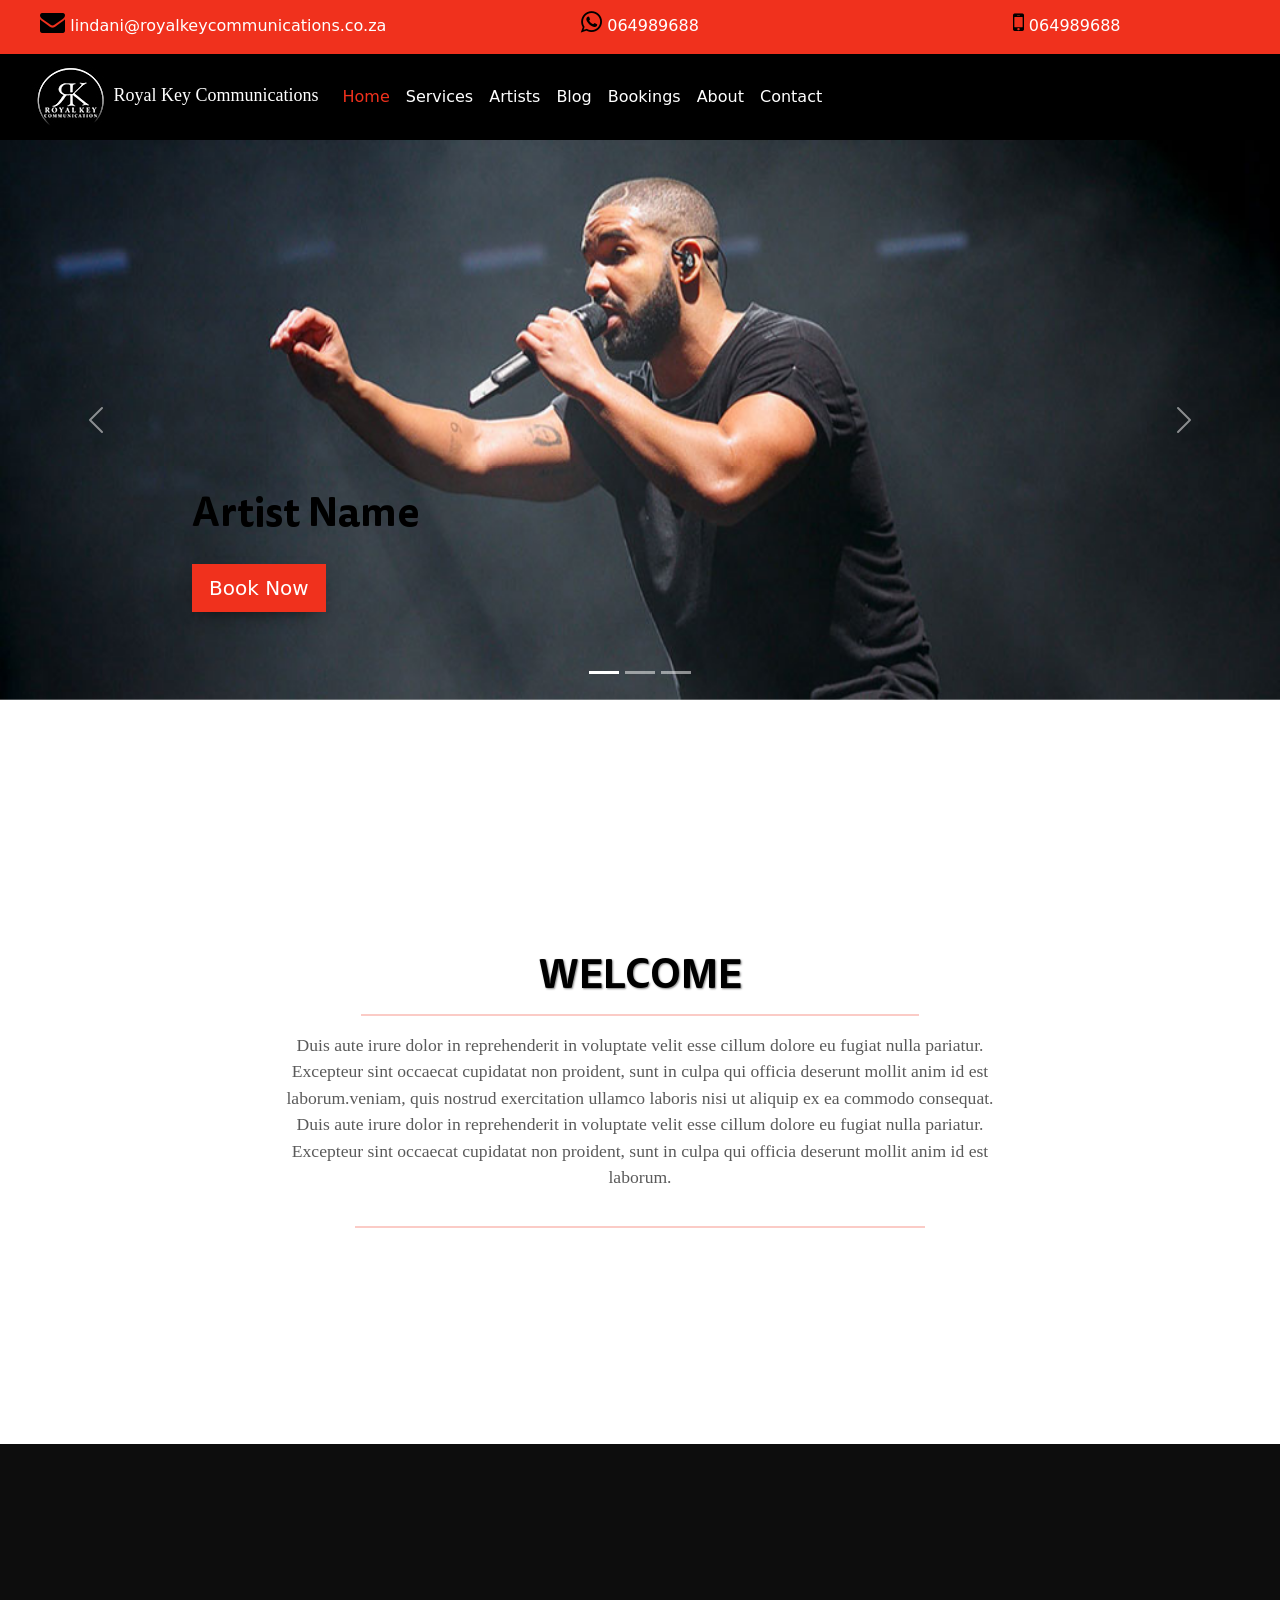
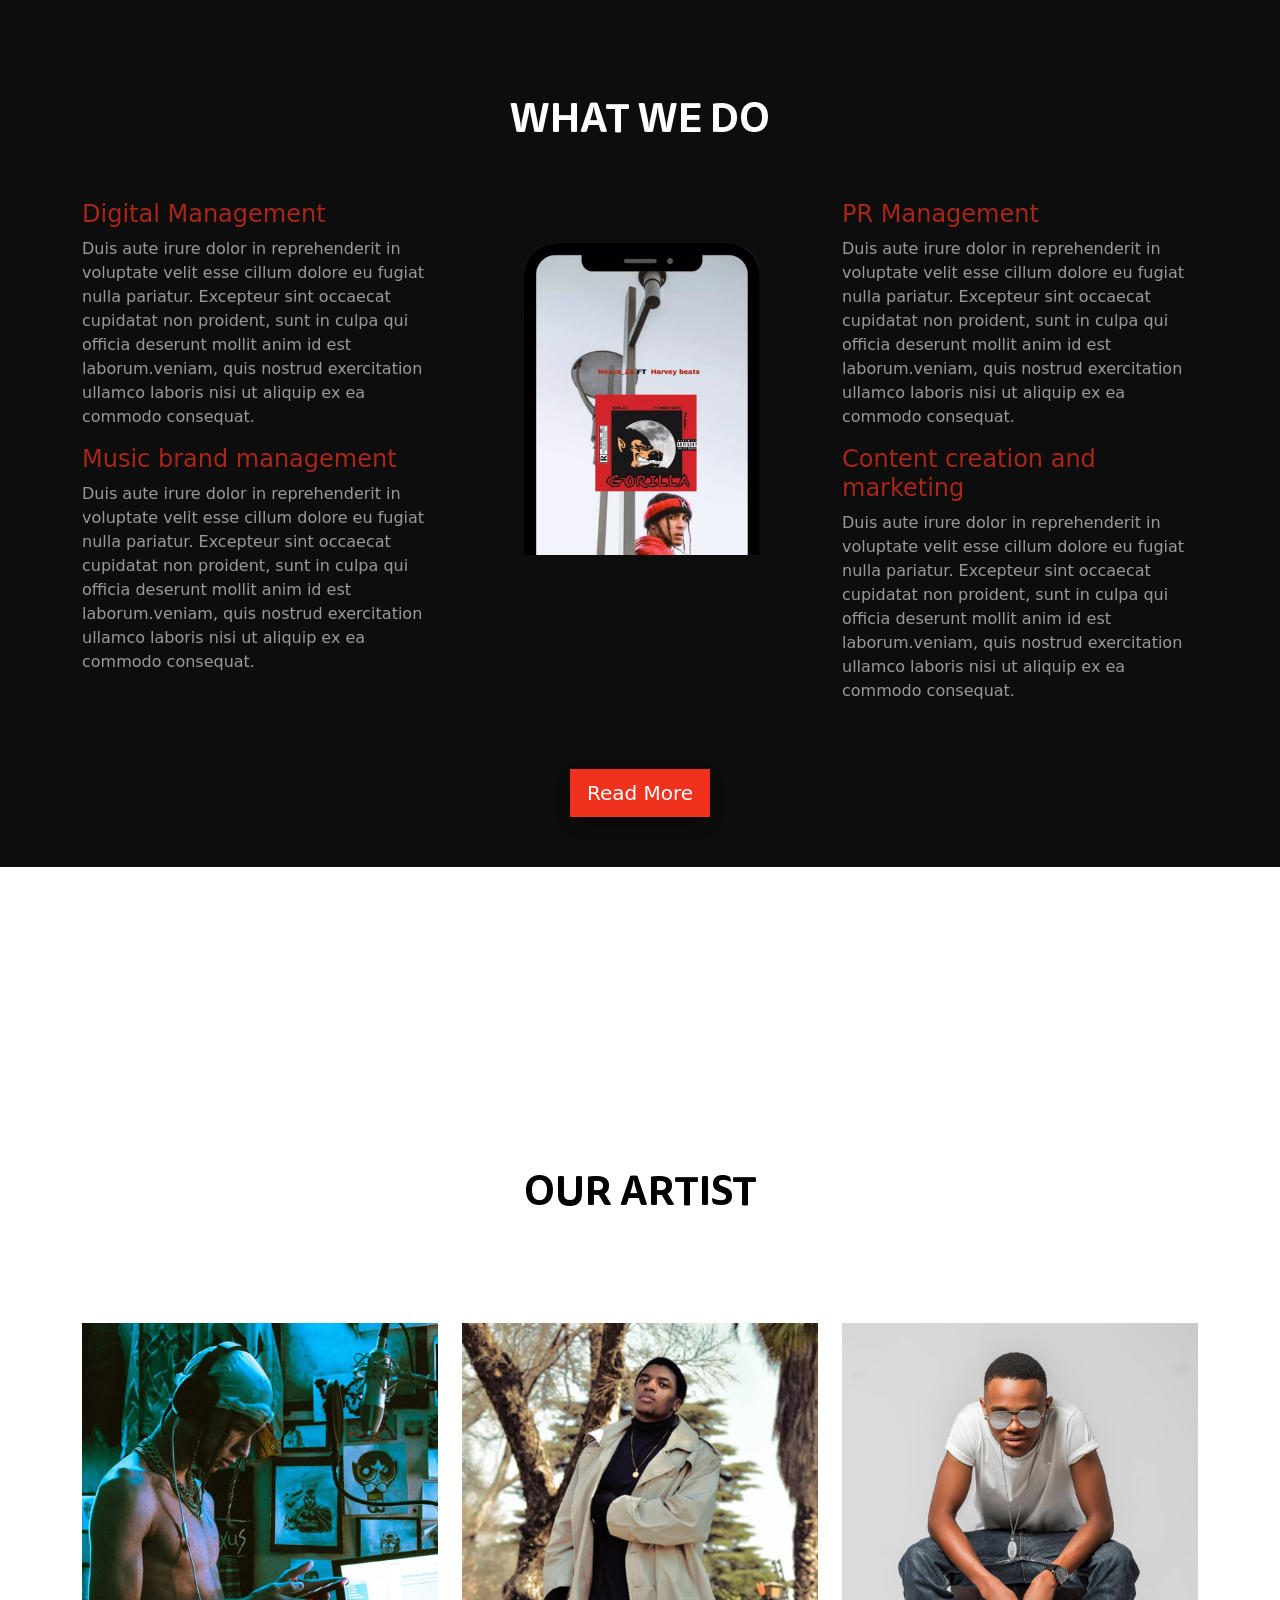
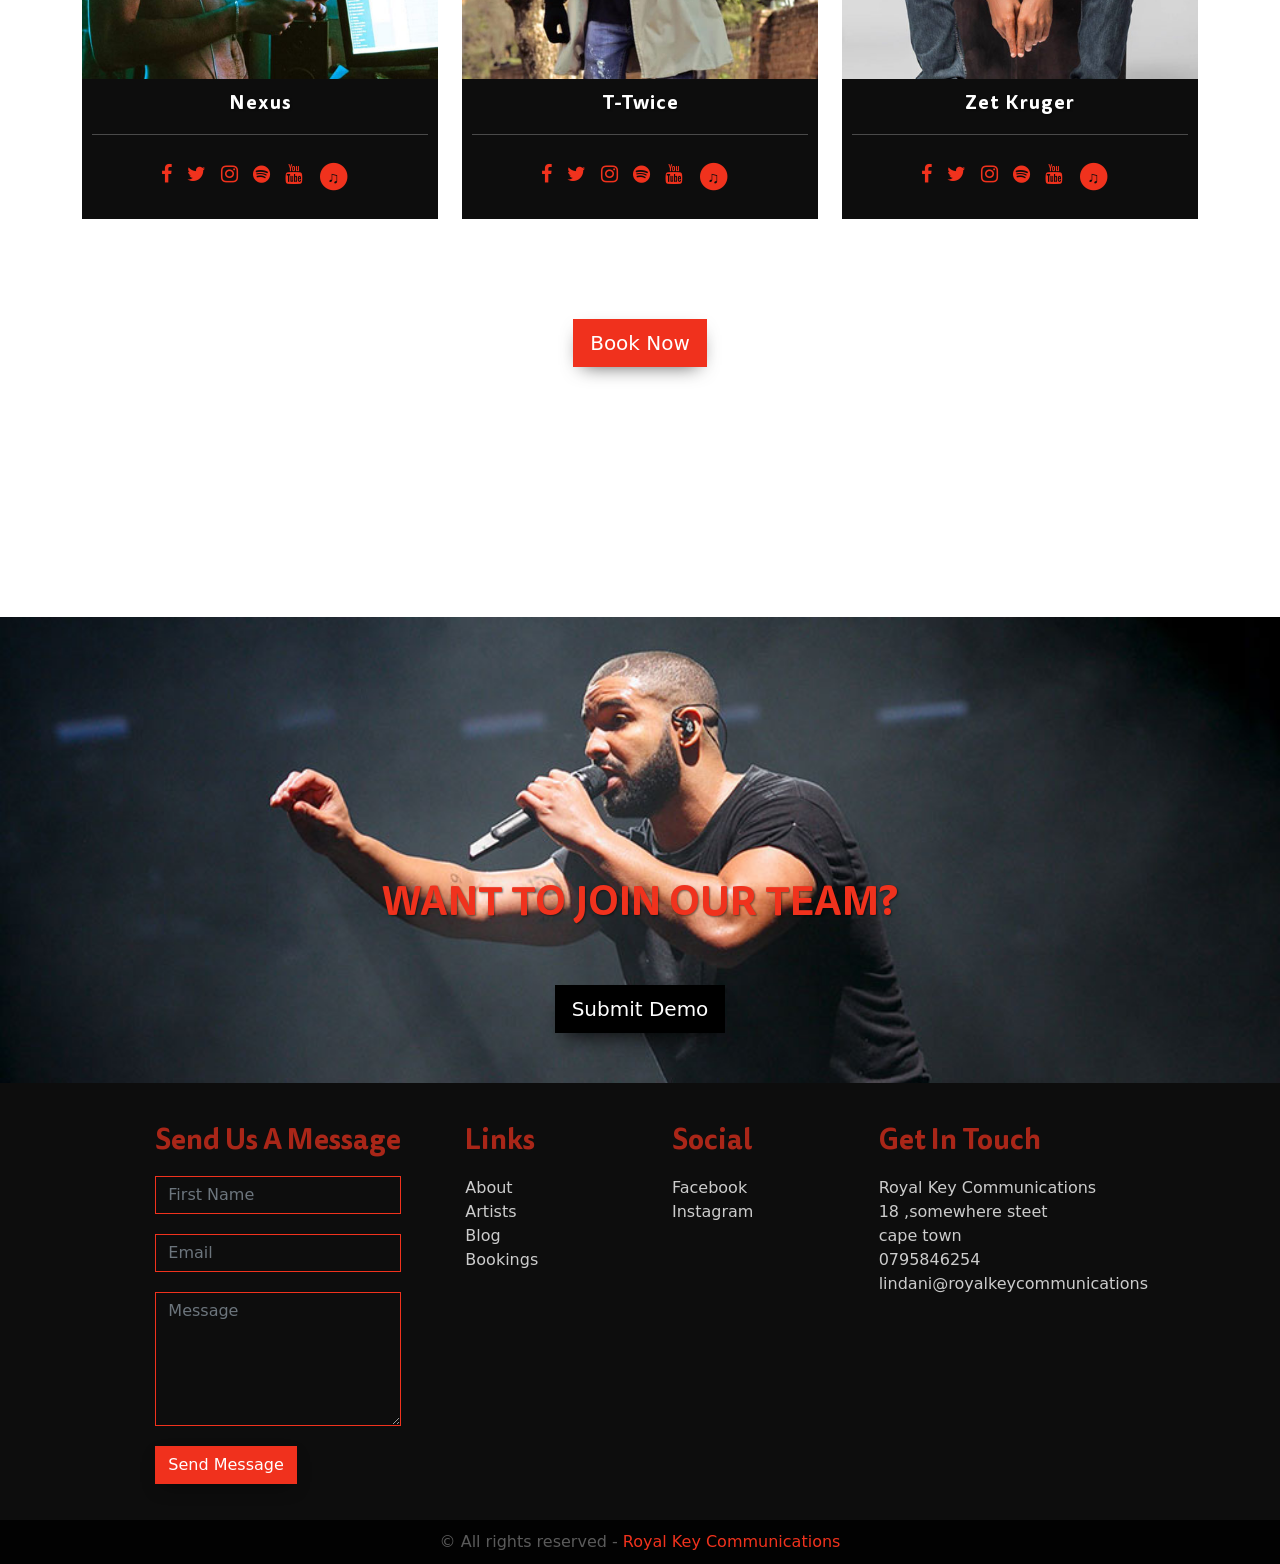
<file: index.html>
<!DOCTYPE html>
<html lang="en">
  <head>
    <!-- Required meta tags -->
    <meta charset="utf-8" />
    <meta
      name="viewport"
      content="width=device-width, initial-scale=1, shrink-to-fit=no"
    />

    <!-- Bootstrap CSS -->
    <link rel="stylesheet" href="assets/css/bootstrap.min.css" />
    <link rel="stylesheet" href="assets/css/font-awesome.min.css" />
    <link rel="stylesheet" href="assets/css/carousel.css" />
    <link rel="stylesheet" href="assets/css/style.css" />
    <link rel="stylesheet" href="assets/css/responsive.css" media="screen and (max-width: 1024px)">

    <title>Royal Key Communication</title>

    <!--open graph-->
    <meta property="og:title" content="Royal Key Communications" />
    <meta property="og:url" content="https://www.royal-key.mmmwebdesign.co.za" />
    <meta property="og:type" content="website" />
    <meta
      property="og:description"
      content="We are an artist and brand management business, our goal is to grow and open great opportunities to upcoming ARTISTS and BRANDS."
    />
    <meta
      property="og:image"
      content="https:///www.royal-key.mmmwebdesign.co.za/assets/images/royal_key_logo.jpg"
    />

  </head>
  <body>
    <!-- =======header======= -->
    <header>
      <div id="navigation">
        <div class="fixed_contacts ">
          <div class="container-fluid">
            <div class="row">
              <div class="col-md-4">
                <p><i class="fa fa-envelope"></i> lindani@royalkeycommunications.co.za</p>
              </div>
              <div class="col-md-4 d-none d-sm-block">
                <p><i class="fa fa-whatsapp"></i> 064989688</p>
              </div>
              <div class="col-md-4 d-none d-sm-block">
                <p><i class="fa fa-mobile"></i> 064989688</p>
              </div>
            </div>
          </div>
        </div>
        <nav class="navbar navbar-expand-lg navbar-dark bg-dark">
          <div class="container-fluid">
            <a class="navbar-brand" href="index.html"
            ><img
              src="assets/images/royal_key_logo.jpg"
              class="img-responsive"
              alt="Royal Key Communications Logo"
            />
            Royal key Communications</a
          >
            <button class="navbar-toggler" type="button" data-bs-toggle="collapse" data-bs-target="#navbarSupportedContent" aria-controls="navbarSupportedContent" aria-expanded="false" aria-label="Toggle navigation">
              <span class="navbar-toggler-icon"></span>
            </button>
            <div class="collapse navbar-collapse" id="navbarSupportedContent">
              <ul class="navbar-nav mr-auto">
                <li class="nav-item active">
                  <a class="nav-link" href="index.html"
                    >Home <span class="sr-only">(current)</span></a
                  >
                </li>
                <li class="nav-item">
                  <a class="nav-link" href="#">Services</a>
                </li>
                <li class="nav-item">
                  <a class="nav-link" href="artists.html">Artists</a>
                </li>
                <li class="nav-item">
                  <a class="nav-link" href="blog.html">Blog</a>
                </li>
                <li class="nav-item">
                  <a class="nav-link" href="bookings.html">bookings</a>
                </li>
                <li class="nav-item">
                  <a class="nav-link" href="about.html">About</a>
                </li>
                <li class="nav-item">
                  <a class="nav-link" href="contact-us.html">contact</a>
                </li>
              </ul>
            </div>
          </div>
        </nav>
      </div>

      <div id="carousel">
        <div id="myCarousel" class="carousel slide" data-bs-ride="carousel">
          <div class="carousel-indicators">
            <button
              type="button"
              data-bs-target="#myCarousel"
              data-bs-slide-to="0"
              class="active"
              aria-current="true"
              aria-label="Slide 1"
            ></button>
            <button
              type="button"
              data-bs-target="#myCarousel"
              data-bs-slide-to="1"
              aria-label="Slide 2"
            ></button>
            <button
              type="button"
              data-bs-target="#myCarousel"
              data-bs-slide-to="2"
              aria-label="Slide 3"
            ></button>
          </div>
          <div class="carousel-inner">
            <div class="carousel-item active">
              <img src="assets/images/Drake.jpeg" class="img-fluid">

              <div class="container">
                <div class="carousel-caption text-start">
                  <h1>Artist Name</h1>
                  <p>
                    <a class="btn btn-lg btn-primary" href="bookings.html">Book Now</a>
                  </p>
                </div>
              </div>
            </div>
            <div class="carousel-item">
              <svg
                class="bd-placeholder-img"
                width="100%"
                height="100%"
                xmlns="http://www.w3.org/2000/svg"
                aria-hidden="true"
                preserveAspectRatio="xMidYMid slice"
                focusable="false"
              >
                <rect width="100%" height="100%" fill="#777" />
              </svg>

              <div class="container">
                <div class="carousel-caption">
                  <h1>Artist Name</h1>
                  <p>
                    <a class="btn btn-lg btn-primary" href="bookings.html">Book Now</a>
                  </p>
                </div>
              </div>
            </div>
            <div class="carousel-item">
              <svg
                class="bd-placeholder-img"
                width="100%"
                height="100%"
                xmlns="http://www.w3.org/2000/svg"
                aria-hidden="true"
                preserveAspectRatio="xMidYMid slice"
                focusable="false"
              >
                <rect width="100%" height="100%" fill="#777" />
              </svg>

              <div class="container">
                <div class="carousel-caption text-end">
                  <h1>Artist Name</h1>
                  <p>
                    <a class="btn btn-lg btn-primary" href="bookings.html"
                      >Book Now</a
                    >
                  </p>
                </div>
              </div>
            </div>
          </div>
          <button
            class="carousel-control-prev"
            type="button"
            data-bs-target="#myCarousel"
            data-bs-slide="prev"
          >
            <span class="carousel-control-prev-icon" aria-hidden="true"></span>
            <span class="visually-hidden">Previous</span>
          </button>
          <button
            class="carousel-control-next"
            type="button"
            data-bs-target="#myCarousel"
            data-bs-slide="next"
          >
            <span class="carousel-control-next-icon" aria-hidden="true"></span>
            <span class="visually-hidden">Next</span>
          </button>
        </div>
      </div>
    </header>
    <!-- =======end header======= -->

    <!-- =======intro======= -->
    <section id="intro_services">
      <div class="intro">
        <div class="container">
          <div class="row">
            <div class="col-md-12">
              <h1>Welcome</h1>
              <hr />
            </div>
            <div class="col-md-8 offset-md-2 col-sm-12">
              <p>
               Duis aute irure dolor in reprehenderit in voluptate velit esse
                cillum dolore eu fugiat nulla pariatur. Excepteur sint occaecat cupidatat non
                proident, sunt in culpa qui officia deserunt mollit anim id est laborum.veniam,
                quis nostrud exercitation ullamco laboris nisi ut aliquip ex ea commodo
                consequat. Duis aute irure dolor in reprehenderit in voluptate velit esse
                cillum dolore eu fugiat nulla pariatur. Excepteur sint occaecat cupidatat non
                proident, sunt in culpa qui officia deserunt mollit anim id est laborum.
              </p>
            </div>
            <hr class="d-none d-sm-block"/>
          </div>
        </div>
      </div>
    </section>
    <!-- =======end intro======= -->

    <!-- ======= services======= -->
    <section id="services">
      <div class="services">
        <div class="container">
          <div class="row">
            <div class="col-md-12">
              <h1>What we do</h1>
            </div>
            <div class="col-md-4 col-sm-12">
              <div class="service-item">
                <h4>Digital Management</h4>
                <p>
                  Duis aute irure dolor in reprehenderit in voluptate velit esse
                  cillum dolore eu fugiat nulla pariatur. Excepteur sint occaecat cupidatat non
                  proident, sunt in culpa qui officia deserunt mollit anim id est laborum.veniam,
                  quis nostrud exercitation ullamco laboris nisi ut aliquip ex ea commodo
                  consequat. 
                </p>
              </div>
              <div class="service-item">
                <h4>Music brand management</h4>
                <p>
                  Duis aute irure dolor in reprehenderit in voluptate velit esse
                  cillum dolore eu fugiat nulla pariatur. Excepteur sint occaecat cupidatat non
                  proident, sunt in culpa qui officia deserunt mollit anim id est laborum.veniam,
                  quis nostrud exercitation ullamco laboris nisi ut aliquip ex ea commodo
                  consequat. 
                </p>
              </div>
            </div>
            <div class="col-md-4 col-sm-12">
              <img src="assets/images/services_images.png" class="img-fluid" />
            </div>
            <div class="col-md-4 col-sm-12">
              <div class="service-item">
                <h4>PR Management</h4>
                <p>
                  Duis aute irure dolor in reprehenderit in voluptate velit esse
                  cillum dolore eu fugiat nulla pariatur. Excepteur sint occaecat cupidatat non
                  proident, sunt in culpa qui officia deserunt mollit anim id est laborum.veniam,
                  quis nostrud exercitation ullamco laboris nisi ut aliquip ex ea commodo
                  consequat. 
                </p>
              </div>
              <div class="service-item">
                <h4>Content creation and marketing</h4>
                <p>
                Duis aute irure dolor in reprehenderit in voluptate velit esse
                cillum dolore eu fugiat nulla pariatur. Excepteur sint occaecat cupidatat non
                proident, sunt in culpa qui officia deserunt mollit anim id est laborum.veniam,
                quis nostrud exercitation ullamco laboris nisi ut aliquip ex ea commodo
                consequat. 
                </p>
              </div>
            </div>
            <div class="col-md-12">
              <p class="book-button">
                <a class="btn btn-lg btn-primary" href="#">Read More</a>
              </p>
            </div>
          </div>
        </div>
      </div>
    </section>
    <!-- =======end  services======= -->

    <!-- =======artist ======= -->
    <section id="artists">
      <div class="container">
        <div class="row">
          <div class="col-md-12">
            <h1>Our Artist</h1>
          </div>
          <div class="col-md-4">
            <div class="artist-container">
              <div class="artist-image">
                <a href="#"
                  ><img
                    src="assets/images/nexus.jpg"
                    alt="nexus"
                    class="img-fluid"
                /></a>
              </div>
              <div class="artist-name">
                <p><a href="#">Nexus</a></p>
                <hr>
              </div>
              <div class="social-media">
                <ul>
                  <li>
                    <a href="#"><i class="fa  fa-facebook"></i></a>
                  </li>
                  <li><a href="#"><i class="fa fa-twitter"></i></a></li>
                  <li><a href="#"><i class="fa  fa-instagram"></i></a></li>
                  <li>
                    <a href="#"><i class="fa  fa-spotify"> </i></a>
                  </li>
                  <li>
                    <a href="#"><i class="fa  fa-youtube"> </i></a>
                  </li>
                  <li>
                    <a href="#"><span class="fa-apple-music fa-stack">
                      <i class="fa fa-circle fa-stack-2x"></i>
                      <i class="fa fa-music fa-stack-1x"></i>
                    </span></a>
                  </li>
                </ul>
              </div>
            </div>
          </div>
          <div class="col-md-4">
            <div class="artist-container">
              <div class="artist-image">
                <a href="#"
                  ><img
                    src="assets/images/t-twice.jpg"
                    alt="nexus"
                    class="img-fluid"
                /></a>
              </div>
              <div class="artist-name">
                <p><a href="#">t-twice</a></p>
                <hr>
              </div>
              <div class="social-media">
                <ul>
                  <li>
                    <a href="#"><i class="fa  fa-facebook"></i></a>
                  </li>
                  <li><a href="#"><i class="fa fa-twitter"></i></a></li>
                  <li><a href="#"><i class="fa  fa-instagram"></i></a></li>
                  <li>
                    <a href="#"><i class="fa  fa-spotify"> </i></a>
                  </li>
                  <li>
                    <a href="#"><i class="fa  fa-youtube"> </i></a>
                  </li>
                  <li>
                    <a href="#"><span class="fa-apple-music fa-stack">
                      <i class="fa fa-circle fa-stack-2x"></i>
                      <i class="fa fa-music fa-stack-1x"></i>
                    </span></a>
                  </li>
                </ul>
              </div>
            </div>
          </div>
          <div class="col-md-4">
            <div class="artist-container">
              <div class="artist-image">
                <a href="#"
                  ><img
                    src="assets/images/_zetkruger.jpg"
                    alt="nexus"
                    class="img-fluid"
                /></a>
              </div>
              <div class="artist-name">
                <p><a href="#"> Zet Kruger</a></p>
                <hr>
              </div>
              <div class="social-media">
                <ul>
                  <li>
                    <a href="#"><i class="fa  fa-facebook"></i></a>
                  </li>
                  <li><a href="#"><i class="fa fa-twitter"></i></a></li>
                  <li><a href="#"><i class="fa  fa-instagram"></i></a></li>
                  <li>
                    <a href="#"><i class="fa  fa-spotify"> </i></a>
                  </li>
                  <li>
                    <a href="#"><i class="fa  fa-youtube"> </i></a>
                  </li>
                  <li>
                    <a href="#"><span class="fa-apple-music fa-stack">
                      <i class="fa fa-circle fa-stack-2x"></i>
                      <i class="fa fa-music fa-stack-1x"></i>
                    </span> 
                    </a>
                  </li>
                </ul>
              </div>
            </div>
          </div>
          <div class="col-md-12">
            <p class="book-button">
              <a class="btn btn-lg btn-primary" href="bookings.html">Book Now</a>
            </p>
          </div>
        </div>
      </div>
    </section>
    <!-- =======end artists======= -->

    <!-- =======demo submisson======= -->
    <section id="demo_sub">
      <div class="container">
        <div class="row">
          <div class="col-md-12">
            <div class="banner">
              <h1>Want to join our team?</h1>
              <p class="book-button">
                <a class="btn btn-lg btn-primary btn-reverse" href="contact-us.html">Submit Demo</a>
              </p>
            </div>
          </div>
        </div>
      </div>
    </section>

    <!-- =======end demo submisson======= -->

    <footer>
      <div class="container-fluid">
        <div class="row">
          <div class="col-md-3 offset-md-1">
            <div class="form">
            <h3>send us a message</h3>
            <form class="form-send" method="post" action="assets/php/handler.php">
              <div class="form-group">
                <input
                  name="firstname"
                  type="text"
                  class="form-control"
                  id="name-input"
                  placeholder="First Name"
                  required="required"
                />
              </div>
              <div class="form-group">
                <input
                  name="email"
                  type="email"
                  class="form-control"
                  id="emailnput1"
                  placeholder="Email"
                  required="required"
                />
              </div>
              <div class="form-group">
               <textarea class="form-control" placeholder="Message" rows="5" required="required"></textarea>
              </div>
              <div class="form-group">
                <p>
                  <button type="Submit" id="send-message" class="btn btn-primary">Send
                    Message</button>
                </p>
              </div>
            </form>
            <div id="success_message" style="display:none;text-align: center;width: 100%">
              <h3 style="text-align: center;">Submitted the form successfully!</h3> 
              <p style="text-align: center;"> We will get back to you soon. </p>
          </div>
          <div id="error_message" style="width:100%; height:100%; display:none;text-align: center; "> 
            <h3>Error</h3> Sorry there was an error sending your form. 
          </div> 
          </div>
          </div>
          <div class="col-md-2">
            <div class="links">
              <h3>links</h3>
              <ul>
                <li><a href="about.html">About</a></li>
                <li><a href="artists.html">Artists</a></li>
                <li><a href="blog.html">Blog</a></li>
                <li><a href="bookings.html">Bookings</a></li>
              </ul>
            </div>
          </div>
          <div class="col-md-2">
            <div class="social-links">
              <h3>Social</h3>
              <ul>
                <li><a href="https://www.facebook.com/royalkeycommunications">Facebook</a></li>
                <!-- <li><a href="#">Twitter</a></li> -->
                <li><a href="https://www.instagram.com/royalkeycommunications/">Instagram</a></li>
              </ul>
            </div>
          </div>
          <div class="col-md-3">
            <div class="footer-contact">
              <h3>get in touch</h3>
              <ul>
                <li class="business_name">Royal Key Communications</li>
                <li>18 ,somewhere steet</li>
                <li>cape town</li>
                <li>0795846254</li>
                <li>lindani@royalkeycommunications</li>
              </ul>
            </div>
          </div>
        </div>
      </div>
      
    </footer>
    <div class="end-footer">
      <p>
        <span>&copy;</span> All rights reserved -
        <a href="index.html">Royal Key Communications</a>
      </p>
    </div>
    

    <!-- Optional JavaScript -->
    <!-- jQuery first, then Popper.js, then Bootstrap JS -->
    <script src="assets/js/jquery-3.6.0.min.js"></script>
    <script src="assets/js/popper.js"></script>
    <script src="assets/js/bootstrap.min.js"></script>
    <script src="assets/js/jquery.localScroll.min.js"></script> 
    <script src="assets/js/jquery.scrollTo.min.js"></script> 
    <script src="assets/js/jquery.easeScroll.js"></script>
    <script src="assets/js/form.js"></script>
    <script src="assets/js/jquery.validate.min.js"></script>
    <script src="assets/js/script.js"></script>
  </body>
</html>
</file>
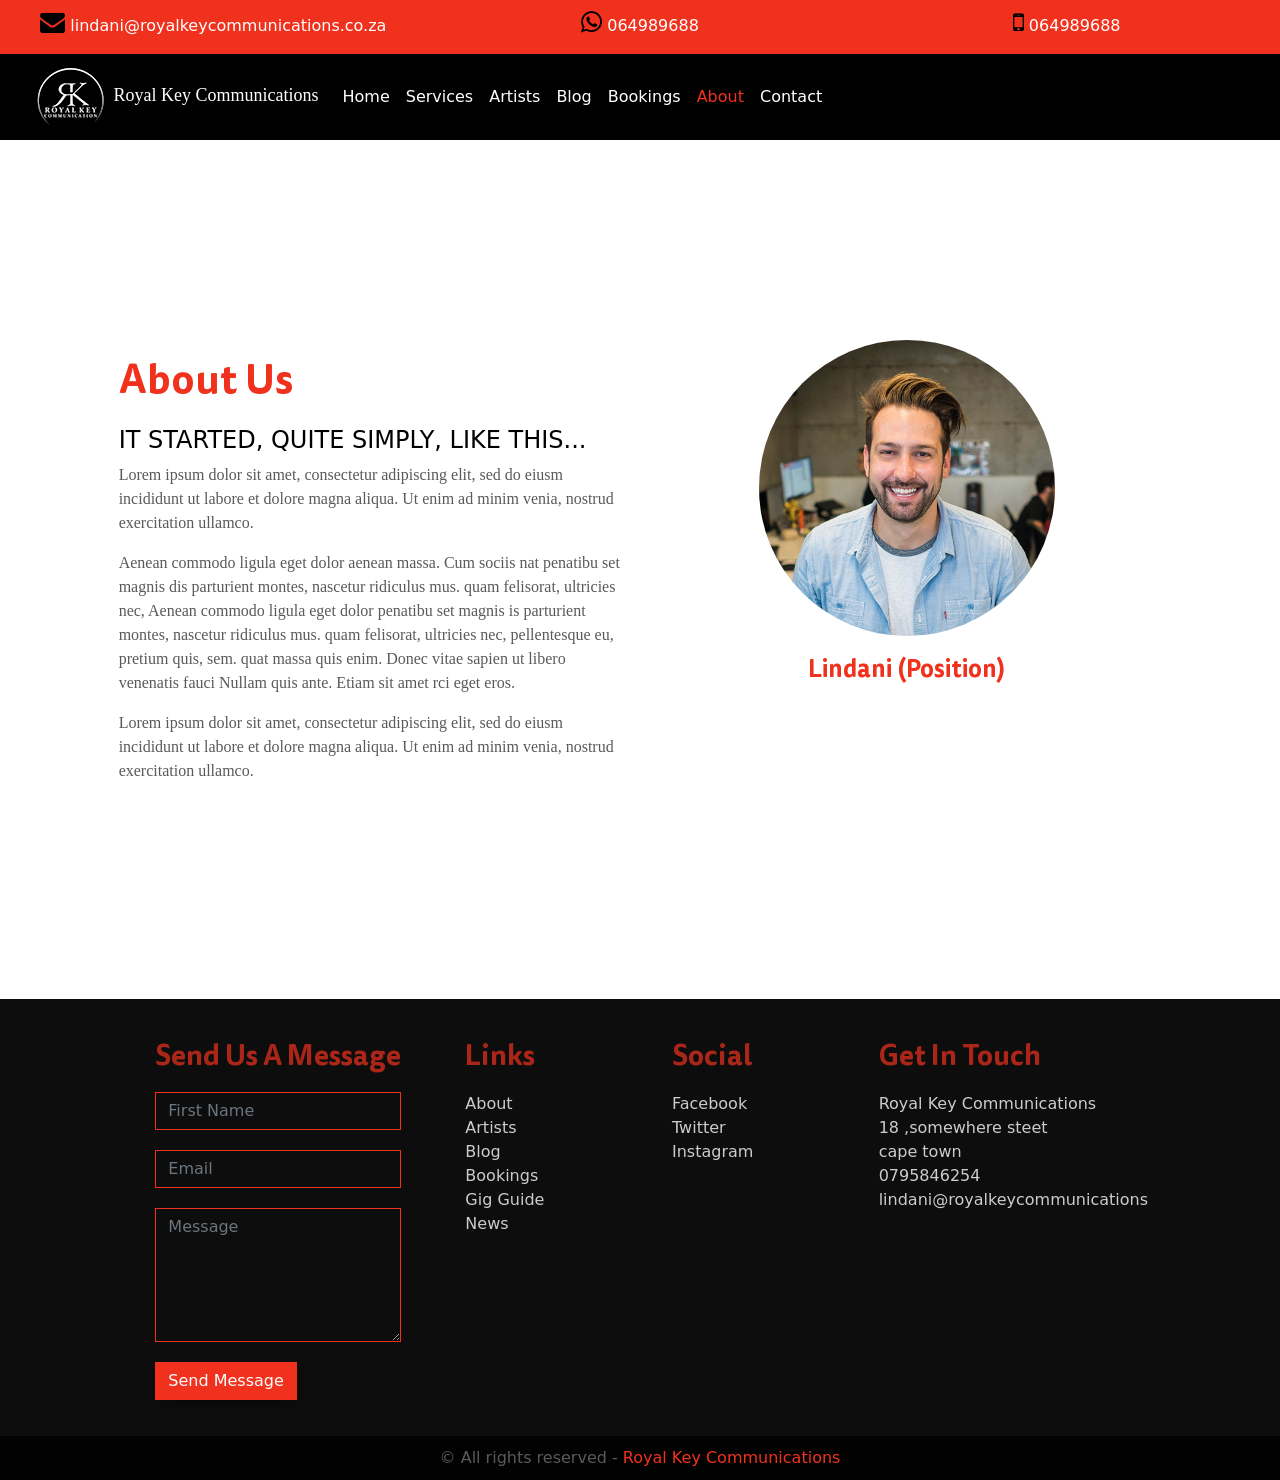
<file: about.html>
<!DOCTYPE html>
<html lang="en">
  <head>
    <!-- Required meta tags -->
    <meta charset="utf-8" />
    <meta
      name="viewport"
      content="width=device-width, initial-scale=1, shrink-to-fit=no"
    />

    <!-- Bootstrap CSS -->
    <link rel="stylesheet" href="assets/css/bootstrap.min.css" />
    <link rel="stylesheet" href="assets/css/font-awesome.min.css" />
    <link rel="stylesheet" href="assets/css/carousel.css" />
    <link rel="stylesheet" href="assets/css/style.css" />
    <link rel="stylesheet" href="assets/css/responsive.css" media="screen and (max-width: 1024px)">

    <title>Royal Key Communication</title>
  </head>
  <body>
  <!-- =======header======= -->
  <header>
    <div id="navigation">
      <div class="fixed_contacts ">
        <div class="container-fluid">
          <div class="row">
            <div class="col-md-4">
              <p><i class="fa fa-envelope"></i> lindani@royalkeycommunications.co.za</p>
            </div>
            <div class="col-md-4 d-none d-sm-block">
              <p><i class="fa fa-whatsapp"></i> 064989688</p>
            </div>
            <div class="col-md-4 d-none d-sm-block">
              <p><i class="fa fa-mobile"></i> 064989688</p>
            </div>
          </div>
        </div>
      </div>
      <nav class="navbar navbar-expand-lg navbar-dark bg-dark">
        <div class="container-fluid">
          <a class="navbar-brand" href="#"
          ><img
            src="assets/images/royal_key_logo.jpg"
            class="img-responsive"
            alt="Royal Key Communications Logo"
          />
          Royal key Communications</a
        >
          <button class="navbar-toggler" type="button" data-bs-toggle="collapse" data-bs-target="#navbarSupportedContent" aria-controls="navbarSupportedContent" aria-expanded="false" aria-label="Toggle navigation">
            <span class="navbar-toggler-icon"></span>
          </button>
          <div class="collapse navbar-collapse" id="navbarSupportedContent">
            <ul class="navbar-nav mr-auto">
              <li class="nav-item ">
                <a class="nav-link" href="index.html"
                  >Home <span class="sr-only">(current)</span></a
                >
              </li>
              <li class="nav-item">
                <a class="nav-link" href="#">Services</a>
              </li>
              <li class="nav-item">
                <a class="nav-link" href="artists.html">Artists</a>
              </li>
              <li class="nav-item">
                <a class="nav-link" href="blog.html">Blog</a>
              </li>
              <li class="nav-item">
                <a class="nav-link" href="bookings.html">bookings</a>
              </li>
              <li class="nav-item active">
                <a class="nav-link" href="about.html">About</a>
              </li>
              <li class="nav-item ">
                <a class="nav-link" href="contact-us.html">contact</a>
              </li>
            </ul>
          </div>
        </div>
      </nav>
    </div>
  </header>
  <!-- =======end header======= -->

  <!-- =======about page======= -->
  <section id="contact_page">
    <div class="container-fluid">
        <div class="row">
            <div class="col-md-5 offset-md-1">
                <div class="about_detailed">
                    <h1>About us</h1>
                    <h4>IT STARTED, QUITE SIMPLY, LIKE THIS...</h4>
                    <p>Lorem ipsum dolor sit amet, consectetur adipiscing elit, sed do eiusm incididunt ut labore et dolore magna aliqua. Ut enim ad minim venia, nostrud exercitation ullamco.</p>
                    <p>Aenean commodo ligula eget dolor aenean massa. Cum sociis nat penatibu set magnis dis parturient montes, nascetur ridiculus mus. quam felisorat, ultricies nec, Aenean commodo ligula eget dolor penatibu set magnis is parturient montes, nascetur ridiculus mus. quam felisorat, ultricies nec, pellentesque eu, pretium quis, sem. quat massa quis enim. Donec vitae sapien ut libero venenatis fauci Nullam quis ante. Etiam sit amet rci eget eros.</p>
                    <p>Lorem ipsum dolor sit amet, consectetur adipiscing elit, sed do eiusm incididunt ut labore et dolore magna aliqua. Ut enim ad minim venia, nostrud exercitation ullamco.</p>
                </div>
            </div>
            <div class="col-md-3 offset-md-1">
                <div class="ceo_picture">
                    <img class="img-fluid rounded-circle" src="assets/images/2.jpg">
                    <p>Lindani (Position)</p>
                </div>
            </div>
        </div>
    </div>
  </section>
  <!-- =======end contact_page======= -->

  <footer>
    <div class="container-fluid">
      <div class="row">
        <div class="col-md-3 offset-md-1">
          <div class="form">
          <h3>send us a message</h3>
          <form>
            <div class="form-group">
              <input
                name="firstname"
                type="text"
                class="form-control"
                id="name-input"
                placeholder="First Name"
              />
            </div>
            <div class="form-group">
              <input
                name="email"
                type="email"
                class="form-control"
                id="emailnput1"
                placeholder="Email"
              />
            </div>
            <div class="form-group">
             <textarea class="form-control" placeholder="Message" rows="5"></textarea>
            </div>
            <div class="form-group">
              <p>
                <button type="Submit" id="send-message" class="btn btn-primary">Send
                  Message</button>
              </p>
            </div>
          </form>
        </div>
        </div>
        <div class="col-md-2">
          <div class="links">
            <h3>links</h3>
            <ul>
              <li><a href="about.html">About</a></li>
              <li><a href="artists.html">Artists</a></li>
              <li><a href="blog.html">Blog</a></li>
              <li><a href="bookings.html">Bookings</a></li>
              <li><a href="gig-guide.html">Gig Guide</a></li>
              <li><a href="news.html">News</a></li>
            </ul>
          </div>
        </div>
        <div class="col-md-2">
          <div class="social-links">
            <h3>Social</h3>
            <ul>
              <li><a href="#">Facebook</a></li>
              <li><a href="#">Twitter</a></li>
              <li><a href="#">Instagram</a></li>
            </ul>
          </div>
        </div>
        <div class="col-md-3">
          <div class="footer-contact">
            <h3>get in touch</h3>
            <ul>
              <li class="business_name">Royal Key Communications</li>
              <li>18 ,somewhere steet</li>
              <li>cape town</li>
              <li>0795846254</li>
              <li>lindani@royalkeycommunications</li>
            </ul>
          </div>
        </div>
      </div>
    </div>
    
  </footer>
    <div class="end-footer">
      <p>
        <span>&copy;</span> All rights reserved -
        <a href="index.html">Royal Key Communications</a>
      </p>
    </div>

    <!-- Optional JavaScript -->
    <!-- jQuery first, then Popper.js, then Bootstrap JS -->
    <script src="assets/js/jquery-3.6.0.min.js"></script>
    <script src="assets/js/bootstrap.min.js"></script>
  </body>
</html>
</file>
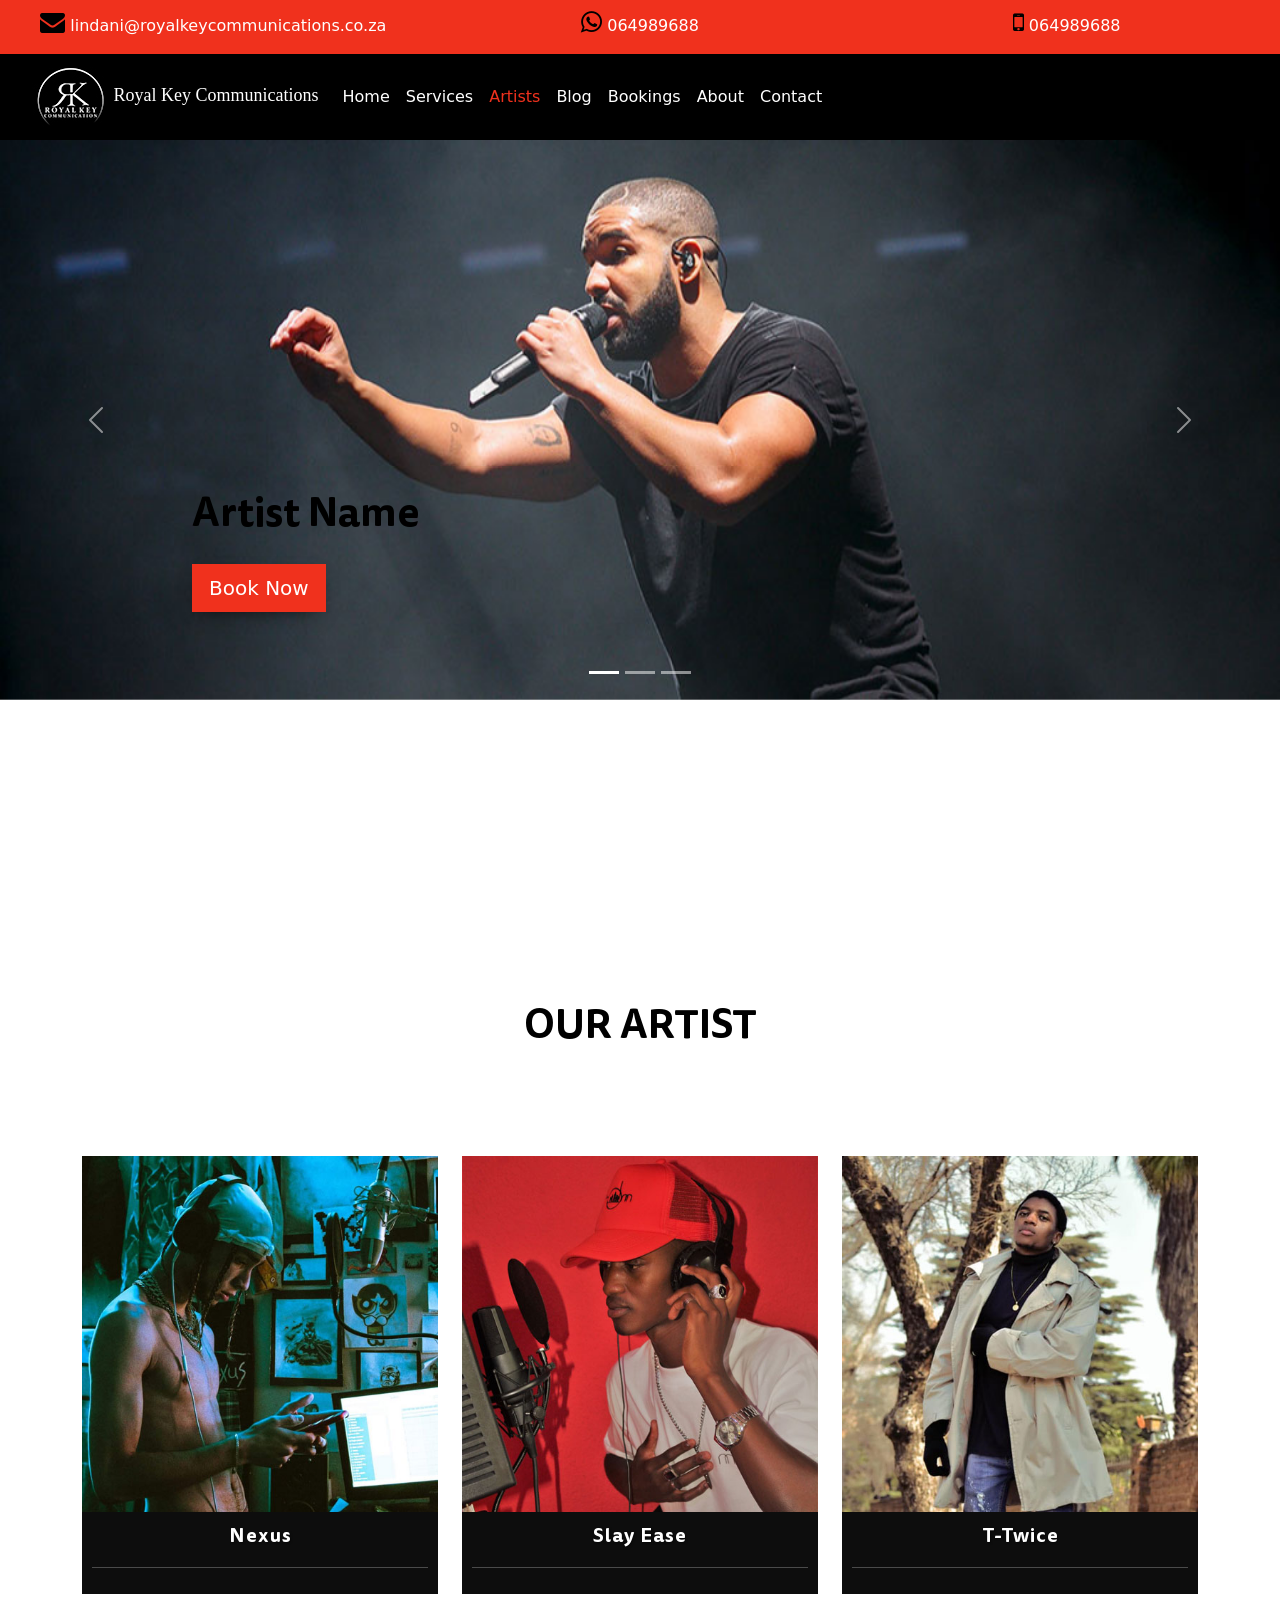
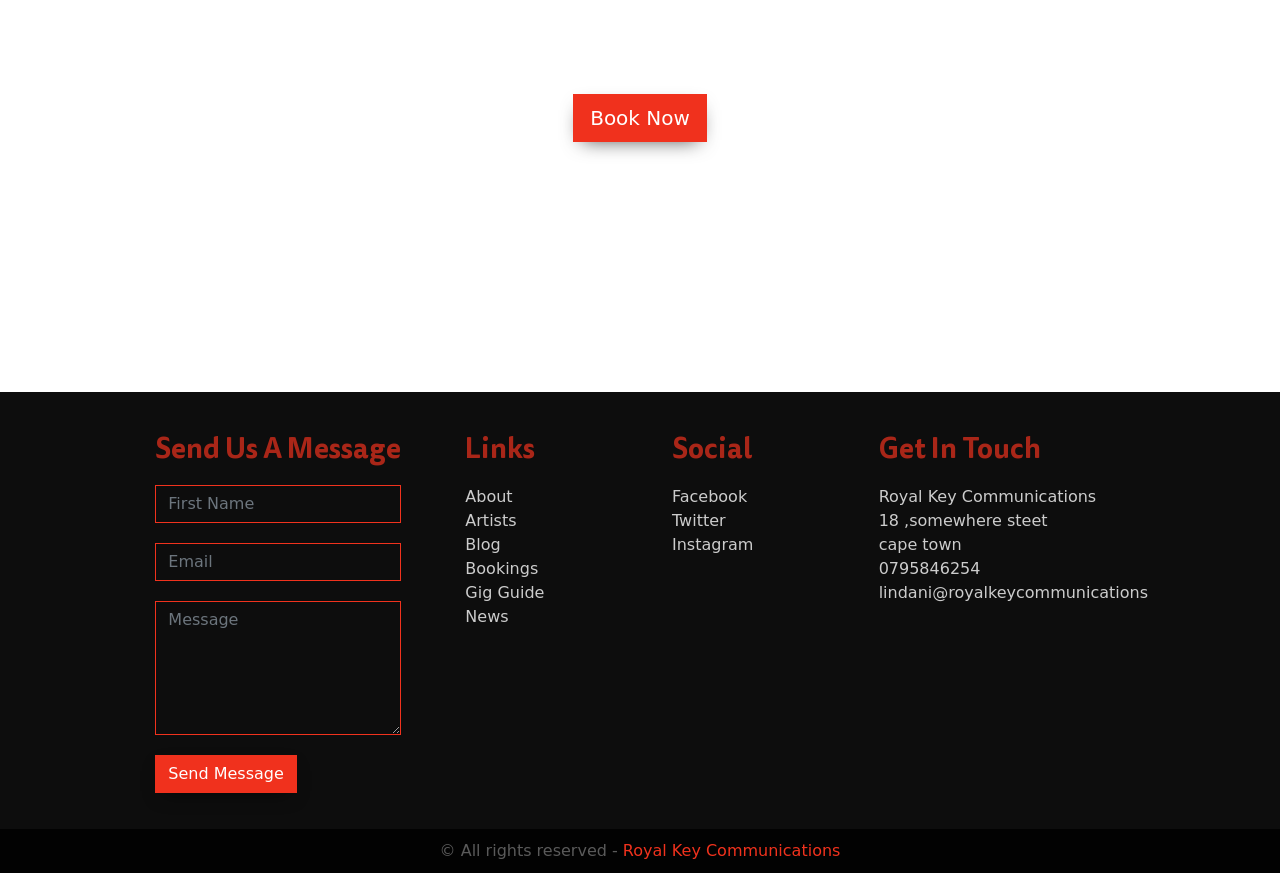
<file: artists.html>
<!DOCTYPE html>
<html lang="en">
  <head>
    <!-- Required meta tags -->
    <meta charset="utf-8" />
    <meta
      name="viewport"
      content="width=device-width, initial-scale=1, shrink-to-fit=no"
    />

    <!-- Bootstrap CSS -->
    <link rel="stylesheet" href="assets/css/bootstrap.min.css" />
    <link rel="stylesheet" href="assets/css/font-awesome.min.css" />
    <link rel="stylesheet" href="assets/css/carousel.css" />
    <link rel="stylesheet" href="assets/css/style.css" />
    <link rel="stylesheet" href="assets/css/responsive.css" media="screen and (max-width: 1024px)">

    <title>Royal Key Communication</title>
  </head>
  <body>
    <!-- =======header======= -->
    <header>
      <div id="navigation">
        <div class="fixed_contacts ">
          <div class="container-fluid">
            <div class="row">
              <div class="col-md-4">
                <p><i class="fa fa-envelope"></i> lindani@royalkeycommunications.co.za</p>
              </div>
              <div class="col-md-4 d-none d-sm-block">
                <p><i class="fa fa-whatsapp"></i> 064989688</p>
              </div>
              <div class="col-md-4 d-none d-sm-block">
                <p><i class="fa fa-mobile"></i> 064989688</p>
              </div>
            </div>
          </div>
        </div>
        <nav class="navbar navbar-expand-lg navbar-dark bg-dark">
          <div class="container-fluid">
            <a class="navbar-brand" href="#"
            ><img
              src="assets/images/royal_key_logo.jpg"
              class="img-responsive"
              alt="Royal Key Communications Logo"
            />
            Royal key Communications</a
          >
            <button class="navbar-toggler" type="button" data-bs-toggle="collapse" data-bs-target="#navbarSupportedContent" aria-controls="navbarSupportedContent" aria-expanded="false" aria-label="Toggle navigation">
              <span class="navbar-toggler-icon"></span>
            </button>
            <div class="collapse navbar-collapse" id="navbarSupportedContent">
              <ul class="navbar-nav mr-auto">
                <li class="nav-item">
                  <a class="nav-link" href="index.html"
                    >Home <span class="sr-only">(current)</span></a
                  >
                </li>
                <li class="nav-item">
                  <a class="nav-link" href="#">Services</a>
                </li>
                <li class="nav-item active">
                  <a class="nav-link" href="artists.html">Artists</a>
                </li>
                <li class="nav-item">
                  <a class="nav-link" href="blog.html">Blog</a>
                </li>
                <li class="nav-item">
                  <a class="nav-link" href="bookings.html">bookings</a>
                </li>
                <li class="nav-item">
                  <a class="nav-link" href="about.html">About</a>
                </li>
                <li class="nav-item">
                  <a class="nav-link" href="contact-us.html">contact</a>
                </li>
              </ul>
            </div>
          </div>
        </nav>
      </div>

      <div id="carousel">
        <div id="myCarousel" class="carousel slide" data-bs-ride="carousel">
          <div class="carousel-indicators">
            <button
              type="button"
              data-bs-target="#myCarousel"
              data-bs-slide-to="0"
              class="active"
              aria-current="true"
              aria-label="Slide 1"
            ></button>
            <button
              type="button"
              data-bs-target="#myCarousel"
              data-bs-slide-to="1"
              aria-label="Slide 2"
            ></button>
            <button
              type="button"
              data-bs-target="#myCarousel"
              data-bs-slide-to="2"
              aria-label="Slide 3"
            ></button>
          </div>
          <div class="carousel-inner">
            <div class="carousel-item active">
              <img src="assets/images/Drake.jpeg" class="img-fluid">

              <div class="container">
                <div class="carousel-caption text-start">
                  <h1>Artist Name</h1>
                  <p>
                    <a class="btn btn-lg btn-primary" href="#">Book Now</a>
                  </p>
                </div>
              </div>
            </div>
            <div class="carousel-item">
              <svg
                class="bd-placeholder-img"
                width="100%"
                height="100%"
                xmlns="http://www.w3.org/2000/svg"
                aria-hidden="true"
                preserveAspectRatio="xMidYMid slice"
                focusable="false"
              >
                <rect width="100%" height="100%" fill="#777" />
              </svg>

              <div class="container">
                <div class="carousel-caption">
                  <h1>Artist Name</h1>
                  <p>
                    <a class="btn btn-lg btn-primary" href="#">Book Now</a>
                  </p>
                </div>
              </div>
            </div>
            <div class="carousel-item">
              <svg
                class="bd-placeholder-img"
                width="100%"
                height="100%"
                xmlns="http://www.w3.org/2000/svg"
                aria-hidden="true"
                preserveAspectRatio="xMidYMid slice"
                focusable="false"
              >
                <rect width="100%" height="100%" fill="#777" />
              </svg>

              <div class="container">
                <div class="carousel-caption text-end">
                  <h1>Artist Name</h1>
                  <p>
                    <a class="btn btn-lg btn-primary" href="#"
                      >Book Now</a
                    >
                  </p>
                </div>
              </div>
            </div>
          </div>
          <button
            class="carousel-control-prev"
            type="button"
            data-bs-target="#myCarousel"
            data-bs-slide="prev"
          >
            <span class="carousel-control-prev-icon" aria-hidden="true"></span>
            <span class="visually-hidden">Previous</span>
          </button>
          <button
            class="carousel-control-next"
            type="button"
            data-bs-target="#myCarousel"
            data-bs-slide="next"
          >
            <span class="carousel-control-next-icon" aria-hidden="true"></span>
            <span class="visually-hidden">Next</span>
          </button>
        </div>
      </div>
    </header>
    <!-- =======end header======= -->

    <!-- =======artist ======= -->
    <section id="artists">
      <div class="container">
        <div class="row">
          <div class="col-md-12">
            <h1>Our Artist</h1>
          </div>
          <div class="col-md-4">
            <div class="artist-container">
              <div class="artist-image">
                <a href="artists/nexus.html"
                  ><img
                    src="assets/images/nexus.jpg"
                    alt="nexus"
                    class="img-fluid"
                /></a>
              </div>
              <div class="artist-name">
                <p><a href="#">Nexus</a></p>
                <hr />
              </div>
            </div>
          </div>
          <div class="col-md-4">
            <div class="artist-container">
              <div class="artist-image">
                <a href="artists/nexus.html"
                  ><img
                    src="assets/images/_slayease.jpg"
                    alt="nexus"
                    class="img-fluid"
                /></a>
              </div>
              <div class="artist-name">
                <p><a href="#">slay ease</a></p>
                <hr />
              </div>
            </div>
          </div>
          <div class="col-md-4">
            <div class="artist-container">
              <div class="artist-image">
                <a href="artists/nexus.html"
                  ><img
                    src="assets/images/t-twice.jpg"
                    alt="nexus"
                    class="img-fluid"
                /></a>
              </div>
              <div class="artist-name">
                <p><a href="#">t-twice</a></p>
                <hr />
              </div>
            </div>
          </div>
          <div class="col-md-12">
            <p class="book-button">
              <a class="btn btn-lg btn-primary" href="bookings.html">Book Now</a>
            </p>
          </div>
        </div>
      </div>
    </section>
    <!-- =======end artists======= -->

    <!-- =======end demo submisson======= -->

    <footer>
      <div class="container-fluid">
        <div class="row">
          <div class="col-md-3 offset-md-1">
            <div class="form">
              <h3>send us a message</h3>
              <form>
                <div class="form-group">
                  <input
                    name="firstname"
                    type="text"
                    class="form-control"
                    id="name-input"
                    placeholder="First Name"
                  />
                </div>
                <div class="form-group">
                  <input
                    name="email"
                    type="email"
                    class="form-control"
                    id="emailnput1"
                    placeholder="Email"
                  />
                </div>
                <div class="form-group">
                  <textarea
                    class="form-control"
                    placeholder="Message"
                    rows="5"
                  ></textarea>
                </div>
                <div class="form-group">
                  <p>
                    <button
                      type="Submit"
                      id="send-message"
                      class="btn btn-primary"
                    >
                      Send Message
                    </button>
                  </p>
                </div>
              </form>
            </div>
          </div>
          <div class="col-md-2">
            <div class="links">
              <h3>links</h3>
              <ul>
                <li><a href="about.html">About</a></li>
                <li><a href="artists.html">Artists</a></li>
                <li><a href="blog.html">Blog</a></li>
                <li><a href="bookings.html">Bookings</a></li>
                <li><a href="gig-guide.html">Gig Guide</a></li>
                <li><a href="news.html">News</a></li>
              </ul>
            </div>
          </div>
          <div class="col-md-2">
            <div class="social-links">
              <h3>Social</h3>
              <ul>
                <li><a href="#">Facebook</a></li>
                <li><a href="#">Twitter</a></li>
                <li><a href="#">Instagram</a></li>
              </ul>
            </div>
          </div>
          <div class="col-md-3">
            <div class="footer-contact">
              <h3>get in touch</h3>
              <ul>
                <li class="business_name">Royal Key Communications</li>
                <li>18 ,somewhere steet</li>
                <li>cape town</li>
                <li>0795846254</li>
                <li>lindani@royalkeycommunications</li>
              </ul>
            </div>
          </div>
        </div>
      </div>
    </footer>
    <div class="end-footer">
      <p>
        <span>&copy;</span> All rights reserved -
        <a href="index.html">Royal Key Communications</a>
      </p>
    </div>

    <!-- Optional JavaScript -->
    <!-- jQuery first, then Popper.js, then Bootstrap JS -->
    <script src="assets/js/jquery-3.6.0.min.js"></script>
    <script src="assets/js/bootstrap.min.js"></script>
  </body>
</html>
</file>
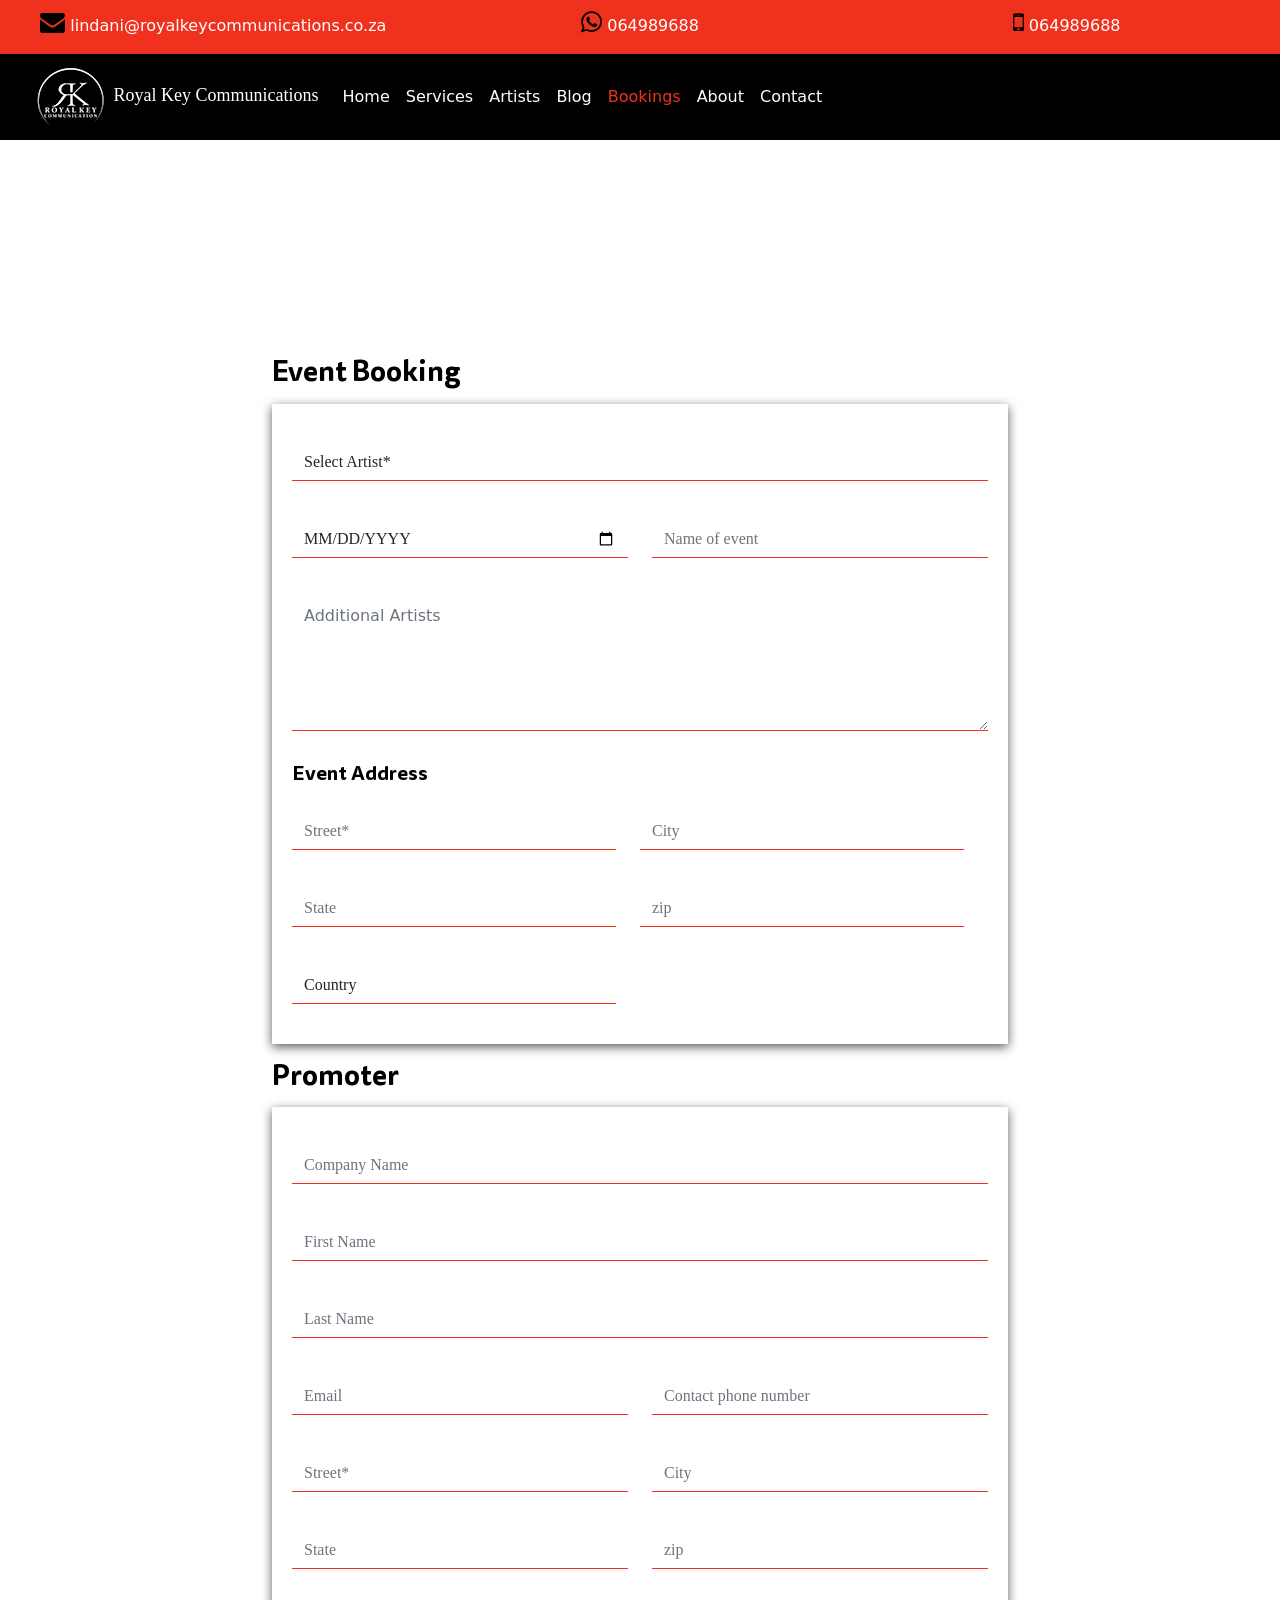
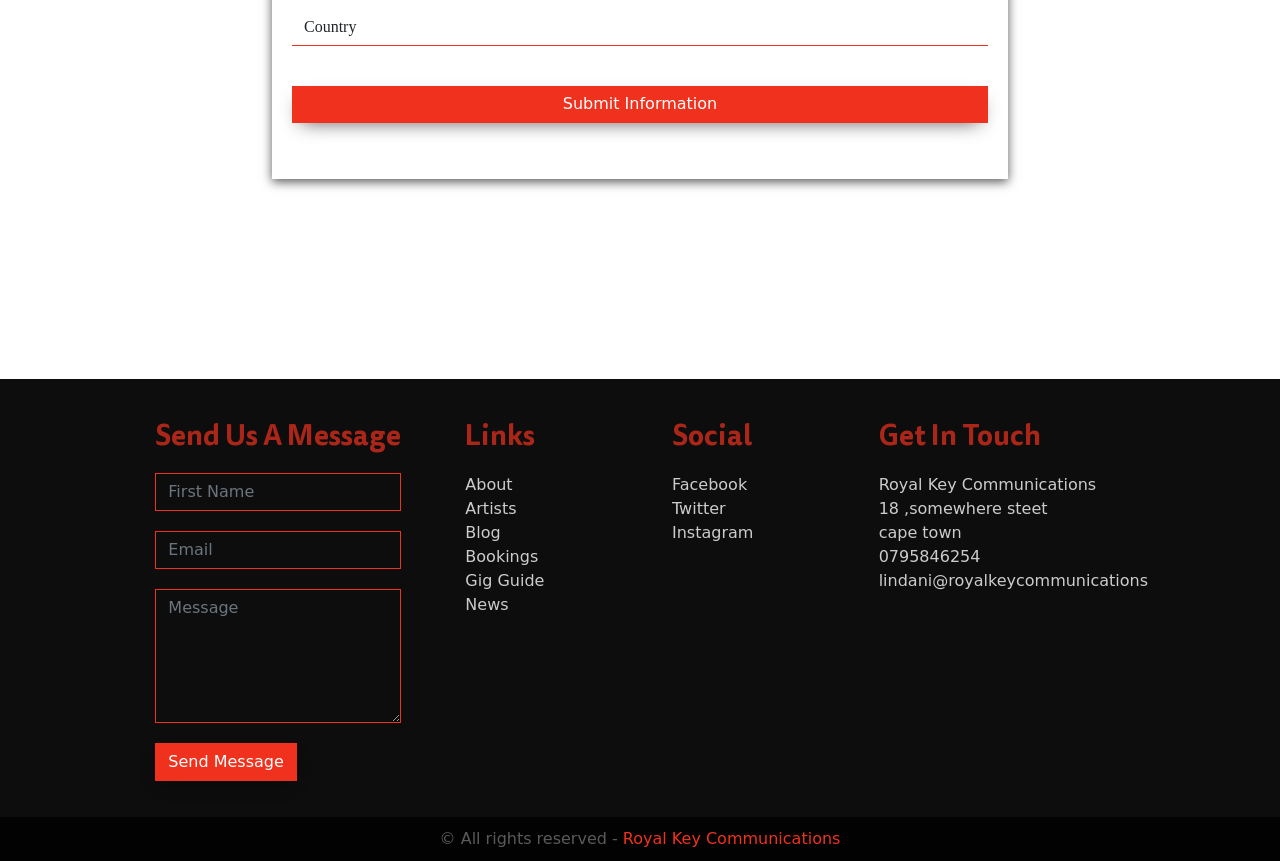
<file: bookings.html>
<!DOCTYPE html>
<html lang="en">
  <head>
    <!-- Required meta tags -->
    <meta charset="utf-8" />
    <meta
      name="viewport"
      content="width=device-width, initial-scale=1, shrink-to-fit=no"
    />

    <!-- Bootstrap CSS -->
    <link rel="stylesheet" href="assets/css/bootstrap.min.css" />
    <link rel="stylesheet" href="assets/css/font-awesome.min.css" />
    <link rel="stylesheet" href="assets/css/carousel.css" />
    <link rel="stylesheet" href="assets/css/style.css" />
    <link rel="stylesheet" href="assets/css/responsive.css" media="screen and (max-width: 1024px)">

    <title>Royal Key Communication</title>
  </head>
  <body>
  <!-- =======header======= -->
  <header>
    <div id="navigation">
      <div class="fixed_contacts ">
        <div class="container-fluid">
          <div class="row">
            <div class="col-md-4">
              <p><i class="fa fa-envelope"></i> lindani@royalkeycommunications.co.za</p>
            </div>
            <div class="col-md-4 d-none d-sm-block">
              <p><i class="fa fa-whatsapp"></i> 064989688</p>
            </div>
            <div class="col-md-4 d-none d-sm-block">
              <p><i class="fa fa-mobile"></i> 064989688</p>
            </div>
          </div>
        </div>
      </div>
      <nav class="navbar navbar-expand-lg navbar-dark bg-dark">
        <div class="container-fluid">
          <a class="navbar-brand" href="index.html"
          ><img
            src="assets/images/royal_key_logo.jpg"
            class="img-responsive"
            alt="Royal Key Communications Logo"
          />
          Royal key Communications</a
        >
          <button class="navbar-toggler" type="button" data-bs-toggle="collapse" data-bs-target="#navbarSupportedContent" aria-controls="navbarSupportedContent" aria-expanded="false" aria-label="Toggle navigation">
            <span class="navbar-toggler-icon"></span>
          </button>
          <div class="collapse navbar-collapse" id="navbarSupportedContent">
            <ul class="navbar-nav mr-auto">
              <li class="nav-item ">
                <a class="nav-link" href="index.html"
                  >Home <span class="sr-only">(current)</span></a
                >
              </li>
              <li class="nav-item">
                <a class="nav-link" href="#">Services</a>
              </li>
              <li class="nav-item">
                <a class="nav-link" href="artists.html">Artists</a>
              </li>
              <li class="nav-item">
                <a class="nav-link" href="blog.html">Blog</a>
              </li>
              <li class="nav-item active">
                <a class="nav-link" href="bookings.html">bookings</a>
              </li>
              <li class="nav-item">
                <a class="nav-link" href="about.html">About</a>
              </li>
              <li class="nav-item">
                <a class="nav-link" href="contact-us.html">contact</a>
              </li>
            </ul>
          </div>
        </div>
      </nav>
    </div>
  </header>
  <!-- =======end header======= -->

    <!-- =======Booking ======= -->
    <section id="booking-page">
      <div class="container">
        <div class="row">
          <div class="col-md-8 offset-md-2">
            <form>
              <h3>Event Booking</h3>
              <div class="Event-book sub-section">
                <div class="row">
                  <div class="col">
                    <select name="artist" class="form-control" id="exampleFormControlSelect1">
                      <option value="" disabled selected>Select Artist*</option>
                      <option value="hurr">Durr</option>
                      <option value="hurr">Nexus SA</option>
                    </select>
                  </div>
                </div>
                <div class="row">
                  <div class="col">
                    <input type="date" id="date" placeholder="Preferred date*" class="form-control">
                  </div>
                  <div class="col">
                    <input class="form-control" type="text" name="event-name" placeholder="Name of event">
                  </div>
                </div>
                <div class="row">
                  <div class="col">
                    <textarea type="text" placeholder="Additional Artists" class="form-control" name="additional_artists" rows="5"></textarea>
                  </div>
                  <div class="row">
                    <h5>Event Address</h5>
                    <div class="col">
                      <input type="text" placeholder="Street*" required="required" class="form-control" name="street-name">
                    </div>
                    <div class="col">
                      <input type="text" placeholder="City" required="required" class="form-control" name="city">
                    </div>
                  </div>
                  <div class="row">
                    <div class="col">
                      <input type="text" placeholder="State" required="required" class="form-control" name="state">
                    </div>
                    <div class="col">
                      <input type="text" placeholder="zip" required="required" class="form-control" name="zip">
                    </div>
                  </div>
                  <div class="row">
                    <div class="col">
                      <select class="form-control" id="country" name="country">
                        <option value="" disabled selected>Country</option>
                        <option value="Afganistan">Afghanistan</option>
                        <option value="Albania">Albania</option>
                        <option value="Algeria">Algeria</option>
                        <option value="American Samoa">American Samoa</option>
                        <option value="Andorra">Andorra</option>
                        <option value="Angola">Angola</option>
                        <option value="Anguilla">Anguilla</option>
                        <option value="Antigua & Barbuda">Antigua & Barbuda</option>
                        <option value="Argentina">Argentina</option>
                        <option value="Armenia">Armenia</option>
                        <option value="Aruba">Aruba</option>
                        <option value="Australia">Australia</option>
                        <option value="Austria">Austria</option>
                        <option value="Azerbaijan">Azerbaijan</option>
                        <option value="Bahamas">Bahamas</option>
                        <option value="Bahrain">Bahrain</option>
                        <option value="Bangladesh">Bangladesh</option>
                        <option value="Barbados">Barbados</option>
                        <option value="Belarus">Belarus</option>
                        <option value="Belgium">Belgium</option>
                        <option value="Belize">Belize</option>
                        <option value="Benin">Benin</option>
                        <option value="Bermuda">Bermuda</option>
                        <option value="Bhutan">Bhutan</option>
                        <option value="Bolivia">Bolivia</option>
                        <option value="Bonaire">Bonaire</option>
                        <option value="Bosnia & Herzegovina">Bosnia & Herzegovina</option>
                        <option value="Botswana">Botswana</option>
                        <option value="Brazil">Brazil</option>
                        <option value="British Indian Ocean Ter">British Indian Ocean Ter</option>
                        <option value="Brunei">Brunei</option>
                        <option value="Bulgaria">Bulgaria</option>
                        <option value="Burkina Faso">Burkina Faso</option>
                        <option value="Burundi">Burundi</option>
                        <option value="Cambodia">Cambodia</option>
                        <option value="Cameroon">Cameroon</option>
                        <option value="Canada">Canada</option>
                        <option value="Canary Islands">Canary Islands</option>
                        <option value="Cape Verde">Cape Verde</option>
                        <option value="Cayman Islands">Cayman Islands</option>
                        <option value="Central African Republic">Central African Republic</option>
                        <option value="Chad">Chad</option>
                        <option value="Channel Islands">Channel Islands</option>
                        <option value="Chile">Chile</option>
                        <option value="China">China</option>
                        <option value="Christmas Island">Christmas Island</option>
                        <option value="Cocos Island">Cocos Island</option>
                        <option value="Colombia">Colombia</option>
                        <option value="Comoros">Comoros</option>
                        <option value="Congo">Congo</option>
                        <option value="Cook Islands">Cook Islands</option>
                        <option value="Costa Rica">Costa Rica</option>
                        <option value="Cote DIvoire">Cote DIvoire</option>
                        <option value="Croatia">Croatia</option>
                        <option value="Cuba">Cuba</option>
                        <option value="Curaco">Curacao</option>
                        <option value="Cyprus">Cyprus</option>
                        <option value="Czech Republic">Czech Republic</option>
                        <option value="Denmark">Denmark</option>
                        <option value="Djibouti">Djibouti</option>
                        <option value="Dominica">Dominica</option>
                        <option value="Dominican Republic">Dominican Republic</option>
                        <option value="East Timor">East Timor</option>
                        <option value="Ecuador">Ecuador</option>
                        <option value="Egypt">Egypt</option>
                        <option value="El Salvador">El Salvador</option>
                        <option value="Equatorial Guinea">Equatorial Guinea</option>
                        <option value="Eritrea">Eritrea</option>
                        <option value="Estonia">Estonia</option>
                        <option value="Ethiopia">Ethiopia</option>
                        <option value="Falkland Islands">Falkland Islands</option>
                        <option value="Faroe Islands">Faroe Islands</option>
                        <option value="Fiji">Fiji</option>
                        <option value="Finland">Finland</option>
                        <option value="France">France</option>
                        <option value="French Guiana">French Guiana</option>
                        <option value="French Polynesia">French Polynesia</option>
                        <option value="French Southern Ter">French Southern Ter</option>
                        <option value="Gabon">Gabon</option>
                        <option value="Gambia">Gambia</option>
                        <option value="Georgia">Georgia</option>
                        <option value="Germany">Germany</option>
                        <option value="Ghana">Ghana</option>
                        <option value="Gibraltar">Gibraltar</option>
                        <option value="Great Britain">Great Britain</option>
                        <option value="Greece">Greece</option>
                        <option value="Greenland">Greenland</option>
                        <option value="Grenada">Grenada</option>
                        <option value="Guadeloupe">Guadeloupe</option>
                        <option value="Guam">Guam</option>
                        <option value="Guatemala">Guatemala</option>
                        <option value="Guinea">Guinea</option>
                        <option value="Guyana">Guyana</option>
                        <option value="Haiti">Haiti</option>
                        <option value="Hawaii">Hawaii</option>
                        <option value="Honduras">Honduras</option>
                        <option value="Hong Kong">Hong Kong</option>
                        <option value="Hungary">Hungary</option>
                        <option value="Iceland">Iceland</option>
                        <option value="Indonesia">Indonesia</option>
                        <option value="India">India</option>
                        <option value="Iran">Iran</option>
                        <option value="Iraq">Iraq</option>
                        <option value="Ireland">Ireland</option>
                        <option value="Isle of Man">Isle of Man</option>
                        <option value="Israel">Israel</option>
                        <option value="Italy">Italy</option>
                        <option value="Jamaica">Jamaica</option>
                        <option value="Japan">Japan</option>
                        <option value="Jordan">Jordan</option>
                        <option value="Kazakhstan">Kazakhstan</option>
                        <option value="Kenya">Kenya</option>
                        <option value="Kiribati">Kiribati</option>
                        <option value="Korea North">Korea North</option>
                        <option value="Korea Sout">Korea South</option>
                        <option value="Kuwait">Kuwait</option>
                        <option value="Kyrgyzstan">Kyrgyzstan</option>
                        <option value="Laos">Laos</option>
                        <option value="Latvia">Latvia</option>
                        <option value="Lebanon">Lebanon</option>
                        <option value="Lesotho">Lesotho</option>
                        <option value="Liberia">Liberia</option>
                        <option value="Libya">Libya</option>
                        <option value="Liechtenstein">Liechtenstein</option>
                        <option value="Lithuania">Lithuania</option>
                        <option value="Luxembourg">Luxembourg</option>
                        <option value="Macau">Macau</option>
                        <option value="Macedonia">Macedonia</option>
                        <option value="Madagascar">Madagascar</option>
                        <option value="Malaysia">Malaysia</option>
                        <option value="Malawi">Malawi</option>
                        <option value="Maldives">Maldives</option>
                        <option value="Mali">Mali</option>
                        <option value="Malta">Malta</option>
                        <option value="Marshall Islands">Marshall Islands</option>
                        <option value="Martinique">Martinique</option>
                        <option value="Mauritania">Mauritania</option>
                        <option value="Mauritius">Mauritius</option>
                        <option value="Mayotte">Mayotte</option>
                        <option value="Mexico">Mexico</option>
                        <option value="Midway Islands">Midway Islands</option>
                        <option value="Moldova">Moldova</option>
                        <option value="Monaco">Monaco</option>
                        <option value="Mongolia">Mongolia</option>
                        <option value="Montserrat">Montserrat</option>
                        <option value="Morocco">Morocco</option>
                        <option value="Mozambique">Mozambique</option>
                        <option value="Myanmar">Myanmar</option>
                        <option value="Nambia">Nambia</option>
                        <option value="Nauru">Nauru</option>
                        <option value="Nepal">Nepal</option>
                        <option value="Netherland Antilles">Netherland Antilles</option>
                        <option value="Netherlands">Netherlands (Holland, Europe)</option>
                        <option value="Nevis">Nevis</option>
                        <option value="New Caledonia">New Caledonia</option>
                        <option value="New Zealand">New Zealand</option>
                        <option value="Nicaragua">Nicaragua</option>
                        <option value="Niger">Niger</option>
                        <option value="Nigeria">Nigeria</option>
                        <option value="Niue">Niue</option>
                        <option value="Norfolk Island">Norfolk Island</option>
                        <option value="Norway">Norway</option>
                        <option value="Oman">Oman</option>
                        <option value="Pakistan">Pakistan</option>
                        <option value="Palau Island">Palau Island</option>
                        <option value="Palestine">Palestine</option>
                        <option value="Panama">Panama</option>
                        <option value="Papua New Guinea">Papua New Guinea</option>
                        <option value="Paraguay">Paraguay</option>
                        <option value="Peru">Peru</option>
                        <option value="Phillipines">Philippines</option>
                        <option value="Pitcairn Island">Pitcairn Island</option>
                        <option value="Poland">Poland</option>
                        <option value="Portugal">Portugal</option>
                        <option value="Puerto Rico">Puerto Rico</option>
                        <option value="Qatar">Qatar</option>
                        <option value="Republic of Montenegro">Republic of Montenegro</option>
                        <option value="Republic of Serbia">Republic of Serbia</option>
                        <option value="Reunion">Reunion</option>
                        <option value="Romania">Romania</option>
                        <option value="Russia">Russia</option>
                        <option value="Rwanda">Rwanda</option>
                        <option value="St Barthelemy">St Barthelemy</option>
                        <option value="St Eustatius">St Eustatius</option>
                        <option value="St Helena">St Helena</option>
                        <option value="St Kitts-Nevis">St Kitts-Nevis</option>
                        <option value="St Lucia">St Lucia</option>
                        <option value="St Maarten">St Maarten</option>
                        <option value="St Pierre & Miquelon">St Pierre & Miquelon</option>
                        <option value="St Vincent & Grenadines">St Vincent & Grenadines</option>
                        <option value="Saipan">Saipan</option>
                        <option value="Samoa">Samoa</option>
                        <option value="Samoa American">Samoa American</option>
                        <option value="San Marino">San Marino</option>
                        <option value="Sao Tome & Principe">Sao Tome & Principe</option>
                        <option value="Saudi Arabia">Saudi Arabia</option>
                        <option value="Senegal">Senegal</option>
                        <option value="Seychelles">Seychelles</option>
                        <option value="Sierra Leone">Sierra Leone</option>
                        <option value="Singapore">Singapore</option>
                        <option value="Slovakia">Slovakia</option>
                        <option value="Slovenia">Slovenia</option>
                        <option value="Solomon Islands">Solomon Islands</option>
                        <option value="Somalia">Somalia</option>
                        <option value="South Africa">South Africa</option>
                        <option value="Spain">Spain</option>
                        <option value="Sri Lanka">Sri Lanka</option>
                        <option value="Sudan">Sudan</option>
                        <option value="Suriname">Suriname</option>
                        <option value="Swaziland">Swaziland</option>
                        <option value="Sweden">Sweden</option>
                        <option value="Switzerland">Switzerland</option>
                        <option value="Syria">Syria</option>
                        <option value="Tahiti">Tahiti</option>
                        <option value="Taiwan">Taiwan</option>
                        <option value="Tajikistan">Tajikistan</option>
                        <option value="Tanzania">Tanzania</option>
                        <option value="Thailand">Thailand</option>
                        <option value="Togo">Togo</option>
                        <option value="Tokelau">Tokelau</option>
                        <option value="Tonga">Tonga</option>
                        <option value="Trinidad & Tobago">Trinidad & Tobago</option>
                        <option value="Tunisia">Tunisia</option>
                        <option value="Turkey">Turkey</option>
                        <option value="Turkmenistan">Turkmenistan</option>
                        <option value="Turks & Caicos Is">Turks & Caicos Is</option>
                        <option value="Tuvalu">Tuvalu</option>
                        <option value="Uganda">Uganda</option>
                        <option value="United Kingdom">United Kingdom</option>
                        <option value="Ukraine">Ukraine</option>
                        <option value="United Arab Erimates">United Arab Emirates</option>
                        <option value="United States of America">United States of America</option>
                        <option value="Uraguay">Uruguay</option>
                        <option value="Uzbekistan">Uzbekistan</option>
                        <option value="Vanuatu">Vanuatu</option>
                        <option value="Vatican City State">Vatican City State</option>
                        <option value="Venezuela">Venezuela</option>
                        <option value="Vietnam">Vietnam</option>
                        <option value="Virgin Islands (Brit)">Virgin Islands (Brit)</option>
                        <option value="Virgin Islands (USA)">Virgin Islands (USA)</option>
                        <option value="Wake Island">Wake Island</option>
                        <option value="Wallis & Futana Is">Wallis & Futana Is</option>
                        <option value="Yemen">Yemen</option>
                        <option value="Zaire">Zaire</option>
                        <option value="Zambia">Zambia</option>
                        <option value="Zimbabwe">Zimbabwe</option>
                     </select>
                    </div>
                    <div class="col"></div>
                  </div>
                </div>
              </div>
              <h3>Promoter</h3>
              <div class="promoter sub-section">
                <div class="row">
                  <div class="col">
                    <input type="text" name="promoting-company" placeholder="Company Name" class="form-control" >
                  </div>
                </div>
                <div class="row">
                  <div class="col">
                    <input type="text" name="promoter-first-name" placeholder="First Name" class="form-control" >
                  </div>
                </div>
                <div class="row">
                  <div class="col">
                    <input type="text" name="promoter-last-name" placeholder="Last Name" class="form-control" >
                  </div>
                </div>
                <div class="row">
                  <div class="col">
                    <input type="text" name="promoter-email" placeholder="Email" class="form-control" >
                  </div>
                  <div class="col">
                    <input type="text" name="promoter-contact-number" placeholder="Contact phone number" class="form-control" >
                  </div>
                </div>
                <div class="row">
                  <div class="col">
                    <input type="text" placeholder="Street*" required="required" class="form-control" name="street-name">
                  </div>
                  <div class="col">
                    <input type="text" placeholder="City" required="required" class="form-control" name="city">
                  </div>
                </div>
                <div class="row">
                  <div class="col">
                    <input type="text" placeholder="State" required="required" class="form-control" name="state">
                  </div>
                  <div class="col">
                    <input type="text" placeholder="zip" required="required" class="form-control" name="zip">
                  </div>
                </div>
                <div class="row">
                  <div class="col">
                    <select class="form-control" id="country" name="country">
                      <option value="" disabled selected>Country</option>
                      <option value="Afganistan">Afghanistan</option>
                      <option value="Albania">Albania</option>
                      <option value="Algeria">Algeria</option>
                      <option value="American Samoa">American Samoa</option>
                      <option value="Andorra">Andorra</option>
                      <option value="Angola">Angola</option>
                      <option value="Anguilla">Anguilla</option>
                      <option value="Antigua & Barbuda">Antigua & Barbuda</option>
                      <option value="Argentina">Argentina</option>
                      <option value="Armenia">Armenia</option>
                      <option value="Aruba">Aruba</option>
                      <option value="Australia">Australia</option>
                      <option value="Austria">Austria</option>
                      <option value="Azerbaijan">Azerbaijan</option>
                      <option value="Bahamas">Bahamas</option>
                      <option value="Bahrain">Bahrain</option>
                      <option value="Bangladesh">Bangladesh</option>
                      <option value="Barbados">Barbados</option>
                      <option value="Belarus">Belarus</option>
                      <option value="Belgium">Belgium</option>
                      <option value="Belize">Belize</option>
                      <option value="Benin">Benin</option>
                      <option value="Bermuda">Bermuda</option>
                      <option value="Bhutan">Bhutan</option>
                      <option value="Bolivia">Bolivia</option>
                      <option value="Bonaire">Bonaire</option>
                      <option value="Bosnia & Herzegovina">Bosnia & Herzegovina</option>
                      <option value="Botswana">Botswana</option>
                      <option value="Brazil">Brazil</option>
                      <option value="British Indian Ocean Ter">British Indian Ocean Ter</option>
                      <option value="Brunei">Brunei</option>
                      <option value="Bulgaria">Bulgaria</option>
                      <option value="Burkina Faso">Burkina Faso</option>
                      <option value="Burundi">Burundi</option>
                      <option value="Cambodia">Cambodia</option>
                      <option value="Cameroon">Cameroon</option>
                      <option value="Canada">Canada</option>
                      <option value="Canary Islands">Canary Islands</option>
                      <option value="Cape Verde">Cape Verde</option>
                      <option value="Cayman Islands">Cayman Islands</option>
                      <option value="Central African Republic">Central African Republic</option>
                      <option value="Chad">Chad</option>
                      <option value="Channel Islands">Channel Islands</option>
                      <option value="Chile">Chile</option>
                      <option value="China">China</option>
                      <option value="Christmas Island">Christmas Island</option>
                      <option value="Cocos Island">Cocos Island</option>
                      <option value="Colombia">Colombia</option>
                      <option value="Comoros">Comoros</option>
                      <option value="Congo">Congo</option>
                      <option value="Cook Islands">Cook Islands</option>
                      <option value="Costa Rica">Costa Rica</option>
                      <option value="Cote DIvoire">Cote DIvoire</option>
                      <option value="Croatia">Croatia</option>
                      <option value="Cuba">Cuba</option>
                      <option value="Curaco">Curacao</option>
                      <option value="Cyprus">Cyprus</option>
                      <option value="Czech Republic">Czech Republic</option>
                      <option value="Denmark">Denmark</option>
                      <option value="Djibouti">Djibouti</option>
                      <option value="Dominica">Dominica</option>
                      <option value="Dominican Republic">Dominican Republic</option>
                      <option value="East Timor">East Timor</option>
                      <option value="Ecuador">Ecuador</option>
                      <option value="Egypt">Egypt</option>
                      <option value="El Salvador">El Salvador</option>
                      <option value="Equatorial Guinea">Equatorial Guinea</option>
                      <option value="Eritrea">Eritrea</option>
                      <option value="Estonia">Estonia</option>
                      <option value="Ethiopia">Ethiopia</option>
                      <option value="Falkland Islands">Falkland Islands</option>
                      <option value="Faroe Islands">Faroe Islands</option>
                      <option value="Fiji">Fiji</option>
                      <option value="Finland">Finland</option>
                      <option value="France">France</option>
                      <option value="French Guiana">French Guiana</option>
                      <option value="French Polynesia">French Polynesia</option>
                      <option value="French Southern Ter">French Southern Ter</option>
                      <option value="Gabon">Gabon</option>
                      <option value="Gambia">Gambia</option>
                      <option value="Georgia">Georgia</option>
                      <option value="Germany">Germany</option>
                      <option value="Ghana">Ghana</option>
                      <option value="Gibraltar">Gibraltar</option>
                      <option value="Great Britain">Great Britain</option>
                      <option value="Greece">Greece</option>
                      <option value="Greenland">Greenland</option>
                      <option value="Grenada">Grenada</option>
                      <option value="Guadeloupe">Guadeloupe</option>
                      <option value="Guam">Guam</option>
                      <option value="Guatemala">Guatemala</option>
                      <option value="Guinea">Guinea</option>
                      <option value="Guyana">Guyana</option>
                      <option value="Haiti">Haiti</option>
                      <option value="Hawaii">Hawaii</option>
                      <option value="Honduras">Honduras</option>
                      <option value="Hong Kong">Hong Kong</option>
                      <option value="Hungary">Hungary</option>
                      <option value="Iceland">Iceland</option>
                      <option value="Indonesia">Indonesia</option>
                      <option value="India">India</option>
                      <option value="Iran">Iran</option>
                      <option value="Iraq">Iraq</option>
                      <option value="Ireland">Ireland</option>
                      <option value="Isle of Man">Isle of Man</option>
                      <option value="Israel">Israel</option>
                      <option value="Italy">Italy</option>
                      <option value="Jamaica">Jamaica</option>
                      <option value="Japan">Japan</option>
                      <option value="Jordan">Jordan</option>
                      <option value="Kazakhstan">Kazakhstan</option>
                      <option value="Kenya">Kenya</option>
                      <option value="Kiribati">Kiribati</option>
                      <option value="Korea North">Korea North</option>
                      <option value="Korea Sout">Korea South</option>
                      <option value="Kuwait">Kuwait</option>
                      <option value="Kyrgyzstan">Kyrgyzstan</option>
                      <option value="Laos">Laos</option>
                      <option value="Latvia">Latvia</option>
                      <option value="Lebanon">Lebanon</option>
                      <option value="Lesotho">Lesotho</option>
                      <option value="Liberia">Liberia</option>
                      <option value="Libya">Libya</option>
                      <option value="Liechtenstein">Liechtenstein</option>
                      <option value="Lithuania">Lithuania</option>
                      <option value="Luxembourg">Luxembourg</option>
                      <option value="Macau">Macau</option>
                      <option value="Macedonia">Macedonia</option>
                      <option value="Madagascar">Madagascar</option>
                      <option value="Malaysia">Malaysia</option>
                      <option value="Malawi">Malawi</option>
                      <option value="Maldives">Maldives</option>
                      <option value="Mali">Mali</option>
                      <option value="Malta">Malta</option>
                      <option value="Marshall Islands">Marshall Islands</option>
                      <option value="Martinique">Martinique</option>
                      <option value="Mauritania">Mauritania</option>
                      <option value="Mauritius">Mauritius</option>
                      <option value="Mayotte">Mayotte</option>
                      <option value="Mexico">Mexico</option>
                      <option value="Midway Islands">Midway Islands</option>
                      <option value="Moldova">Moldova</option>
                      <option value="Monaco">Monaco</option>
                      <option value="Mongolia">Mongolia</option>
                      <option value="Montserrat">Montserrat</option>
                      <option value="Morocco">Morocco</option>
                      <option value="Mozambique">Mozambique</option>
                      <option value="Myanmar">Myanmar</option>
                      <option value="Nambia">Nambia</option>
                      <option value="Nauru">Nauru</option>
                      <option value="Nepal">Nepal</option>
                      <option value="Netherland Antilles">Netherland Antilles</option>
                      <option value="Netherlands">Netherlands (Holland, Europe)</option>
                      <option value="Nevis">Nevis</option>
                      <option value="New Caledonia">New Caledonia</option>
                      <option value="New Zealand">New Zealand</option>
                      <option value="Nicaragua">Nicaragua</option>
                      <option value="Niger">Niger</option>
                      <option value="Nigeria">Nigeria</option>
                      <option value="Niue">Niue</option>
                      <option value="Norfolk Island">Norfolk Island</option>
                      <option value="Norway">Norway</option>
                      <option value="Oman">Oman</option>
                      <option value="Pakistan">Pakistan</option>
                      <option value="Palau Island">Palau Island</option>
                      <option value="Palestine">Palestine</option>
                      <option value="Panama">Panama</option>
                      <option value="Papua New Guinea">Papua New Guinea</option>
                      <option value="Paraguay">Paraguay</option>
                      <option value="Peru">Peru</option>
                      <option value="Phillipines">Philippines</option>
                      <option value="Pitcairn Island">Pitcairn Island</option>
                      <option value="Poland">Poland</option>
                      <option value="Portugal">Portugal</option>
                      <option value="Puerto Rico">Puerto Rico</option>
                      <option value="Qatar">Qatar</option>
                      <option value="Republic of Montenegro">Republic of Montenegro</option>
                      <option value="Republic of Serbia">Republic of Serbia</option>
                      <option value="Reunion">Reunion</option>
                      <option value="Romania">Romania</option>
                      <option value="Russia">Russia</option>
                      <option value="Rwanda">Rwanda</option>
                      <option value="St Barthelemy">St Barthelemy</option>
                      <option value="St Eustatius">St Eustatius</option>
                      <option value="St Helena">St Helena</option>
                      <option value="St Kitts-Nevis">St Kitts-Nevis</option>
                      <option value="St Lucia">St Lucia</option>
                      <option value="St Maarten">St Maarten</option>
                      <option value="St Pierre & Miquelon">St Pierre & Miquelon</option>
                      <option value="St Vincent & Grenadines">St Vincent & Grenadines</option>
                      <option value="Saipan">Saipan</option>
                      <option value="Samoa">Samoa</option>
                      <option value="Samoa American">Samoa American</option>
                      <option value="San Marino">San Marino</option>
                      <option value="Sao Tome & Principe">Sao Tome & Principe</option>
                      <option value="Saudi Arabia">Saudi Arabia</option>
                      <option value="Senegal">Senegal</option>
                      <option value="Seychelles">Seychelles</option>
                      <option value="Sierra Leone">Sierra Leone</option>
                      <option value="Singapore">Singapore</option>
                      <option value="Slovakia">Slovakia</option>
                      <option value="Slovenia">Slovenia</option>
                      <option value="Solomon Islands">Solomon Islands</option>
                      <option value="Somalia">Somalia</option>
                      <option value="South Africa">South Africa</option>
                      <option value="Spain">Spain</option>
                      <option value="Sri Lanka">Sri Lanka</option>
                      <option value="Sudan">Sudan</option>
                      <option value="Suriname">Suriname</option>
                      <option value="Swaziland">Swaziland</option>
                      <option value="Sweden">Sweden</option>
                      <option value="Switzerland">Switzerland</option>
                      <option value="Syria">Syria</option>
                      <option value="Tahiti">Tahiti</option>
                      <option value="Taiwan">Taiwan</option>
                      <option value="Tajikistan">Tajikistan</option>
                      <option value="Tanzania">Tanzania</option>
                      <option value="Thailand">Thailand</option>
                      <option value="Togo">Togo</option>
                      <option value="Tokelau">Tokelau</option>
                      <option value="Tonga">Tonga</option>
                      <option value="Trinidad & Tobago">Trinidad & Tobago</option>
                      <option value="Tunisia">Tunisia</option>
                      <option value="Turkey">Turkey</option>
                      <option value="Turkmenistan">Turkmenistan</option>
                      <option value="Turks & Caicos Is">Turks & Caicos Is</option>
                      <option value="Tuvalu">Tuvalu</option>
                      <option value="Uganda">Uganda</option>
                      <option value="United Kingdom">United Kingdom</option>
                      <option value="Ukraine">Ukraine</option>
                      <option value="United Arab Erimates">United Arab Emirates</option>
                      <option value="United States of America">United States of America</option>
                      <option value="Uraguay">Uruguay</option>
                      <option value="Uzbekistan">Uzbekistan</option>
                      <option value="Vanuatu">Vanuatu</option>
                      <option value="Vatican City State">Vatican City State</option>
                      <option value="Venezuela">Venezuela</option>
                      <option value="Vietnam">Vietnam</option>
                      <option value="Virgin Islands (Brit)">Virgin Islands (Brit)</option>
                      <option value="Virgin Islands (USA)">Virgin Islands (USA)</option>
                      <option value="Wake Island">Wake Island</option>
                      <option value="Wallis & Futana Is">Wallis & Futana Is</option>
                      <option value="Yemen">Yemen</option>
                      <option value="Zaire">Zaire</option>
                      <option value="Zambia">Zambia</option>
                      <option value="Zimbabwe">Zimbabwe</option>
                   </select>
                  </div>
                </div>
                <div class="row">
                  <div class="col">
                    <p>
                      <button
                        type="Submit"
                        id="send-message"
                        class="btn btn-primary form-control"
                      >
                      Submit Information
                      </button>
                    </p>
                  </div>
                </div>   
              </div>
            </form>
          </div>
        </div>
      </div>
    </section>
    <!-- =======end Booking======= -->

    <footer>
      <div class="container-fluid">
        <div class="row">
          <div class="col-md-3 offset-md-1">
            <div class="form">
              <h3>send us a message</h3>
              <form>
                <div class="form-group">
                  <input
                    name="firstname"
                    type="text"
                    class="form-control"
                    id="name-input"
                    placeholder="First Name"
                  />
                </div>
                <div class="form-group">
                  <input
                    name="email"
                    type="email"
                    class="form-control"
                    id="emailnput1"
                    placeholder="Email"
                  />
                </div>
                <div class="form-group">
                  <textarea
                    class="form-control"
                    placeholder="Message"
                    rows="5"
                  ></textarea>
                </div>
                <div class="form-group">
                  <p>
                    <button
                      type="Submit"
                      id="send-message"
                      class="btn btn-primary"
                    >
                      Send Message
                    </button>
                  </p>
                </div>
              </form>
            </div>
          </div>
          <div class="col-md-2">
            <div class="links">
              <h3>links</h3>
              <ul>
                <li><a href="about.html">About</a></li>
                <li><a href="artists.html">Artists</a></li>
                <li><a href="blog.html">Blog</a></li>
                <li><a href="bookings.html">Bookings</a></li>
                <li><a href="gig-guide.html">Gig Guide</a></li>
                <li><a href="news.html">News</a></li>
              </ul>
            </div>
          </div>
          <div class="col-md-2">
            <div class="social-links">
              <h3>Social</h3>
              <ul>
                <li><a href="#">Facebook</a></li>
                <li><a href="#">Twitter</a></li>
                <li><a href="#">Instagram</a></li>
              </ul>
            </div>
          </div>
          <div class="col-md-3">
            <div class="footer-contact">
              <h3>get in touch</h3>
              <ul>
                <li class="business_name">Royal Key Communications</li>
                <li>18 ,somewhere steet</li>
                <li>cape town</li>
                <li>0795846254</li>
                <li>lindani@royalkeycommunications</li>
              </ul>
            </div>
          </div>
        </div>
      </div>
    </footer>
    <div class="end-footer">
      <p>
        <span>&copy;</span> All rights reserved -
        <a href="index.html">Royal Key Communications</a>
      </p>
    </div>

    <!-- Optional JavaScript -->
    <!-- jQuery first, then Popper.js, then Bootstrap JS -->
    <script src="assets/js/jquery-3.6.0.min.js"></script>
    <script src="assets/js/bootstrap.min.js"></script>
  </body>
</html>
</file>
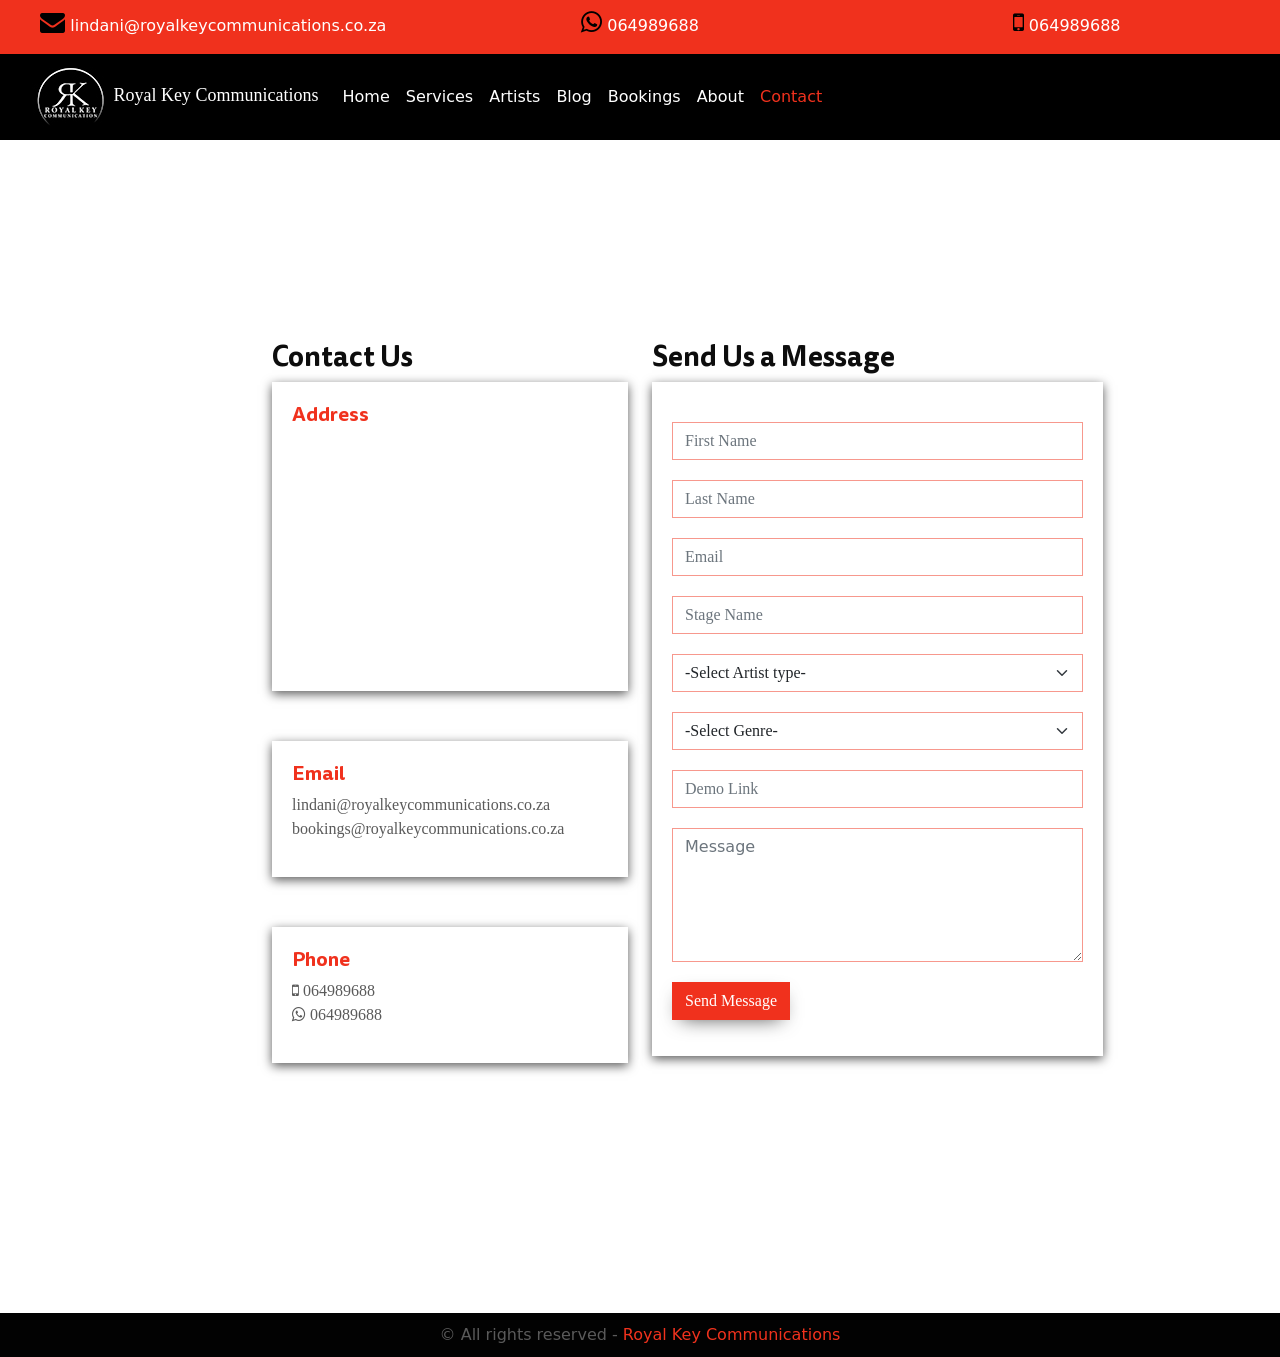
<file: contact-us.html>
<!DOCTYPE html>
<html lang="en">
  <head>
    <!-- Required meta tags -->
    <meta charset="utf-8" />
    <meta
      name="viewport"
      content="width=device-width, initial-scale=1, shrink-to-fit=no"
    />

    <!-- Bootstrap CSS -->
    <link rel="stylesheet" href="assets/css/bootstrap.min.css" />
    <link rel="stylesheet" href="assets/css/font-awesome.min.css" />
    <link rel="stylesheet" href="assets/css/carousel.css" />
    <link rel="stylesheet" href="assets/css/style.css" />
    <link rel="stylesheet" href="assets/css/responsive.css" media="screen and (max-width: 1024px)">

    <title>Royal Key Communication</title>
  </head>
  <body>
  <!-- =======header======= -->
  <header>
    <div id="navigation">
      <div class="fixed_contacts ">
        <div class="container-fluid">
          <div class="row">
            <div class="col-md-4">
              <p><i class="fa fa-envelope"></i> lindani@royalkeycommunications.co.za</p>
            </div>
            <div class="col-md-4 d-none d-sm-block">
              <p><i class="fa fa-whatsapp"></i> 064989688</p>
            </div>
            <div class="col-md-4 d-none d-sm-block">
              <p><i class="fa fa-mobile"></i> 064989688</p>
            </div>
          </div>
        </div>
      </div>
      <nav class="navbar navbar-expand-lg navbar-dark bg-dark">
        <div class="container-fluid">
          <a class="navbar-brand" href="#"
          ><img
            src="assets/images/royal_key_logo.jpg"
            class="img-responsive"
            alt="Royal Key Communications Logo"
          />
          Royal key Communications</a
        >
          <button class="navbar-toggler" type="button" data-bs-toggle="collapse" data-bs-target="#navbarSupportedContent" aria-controls="navbarSupportedContent" aria-expanded="false" aria-label="Toggle navigation">
            <span class="navbar-toggler-icon"></span>
          </button>
          <div class="collapse navbar-collapse" id="navbarSupportedContent">
            <ul class="navbar-nav mr-auto">
              <li class="nav-item ">
                <a class="nav-link" href="index.html"
                  >Home <span class="sr-only">(current)</span></a
                >
              </li>
              <li class="nav-item">
                <a class="nav-link" href="#">Services</a>
              </li>
              <li class="nav-item">
                <a class="nav-link" href="artists.html">Artists</a>
              </li>
              <li class="nav-item">
                <a class="nav-link" href="blog.html">Blog</a>
              </li>
              <li class="nav-item">
                <a class="nav-link" href="bookings.html">bookings</a>
              </li>
              <li class="nav-item">
                <a class="nav-link" href="about.html">About</a>
              </li>
              <li class="nav-item active">
                <a class="nav-link" href="contact-us.html">contact</a>
              </li>
            </ul>
          </div>
        </div>
      </nav>
    </div>
  </header>
  <!-- =======end header======= -->

  <!-- =======contact page======= -->
  <section id="contact_page">
    <div class="container">
        <div class="row">
                <div class="col-md-4 offset-md-2 ">
                    <h3>Contact Us</h3>
                    <div class="contact-item">
                        <h5>Address</h5>
                        <div class="intrinsic-container intrinsic-container-16x9">
                            <iframe id="gmap_canvas" src="https://maps.google.com/maps?q=1401%20Alberton&t=&z=13&ie=UTF8&iwloc=&output=embed" frameborder="0" scrolling="no" marginheight="0" marginwidth="0"></iframe>
                        </div>
                    </div>
                    <div class="contact-item">
                        <h5>Email</h5>
                        <p>lindani@royalkeycommunications.co.za
                        <br>
                        bookings@royalkeycommunications.co.za</p>
                    </div>
                    <div class="contact-item">
                        <h5>Phone</h5>
                        <p><i class="fa fa-mobile"></i> 064989688
                        <br>
                        <i class="fa fa-whatsapp"></i> 064989688
                        </p>
                    </div>
                </div>
                <div class="col-md-5 ">
                    <h3>Send Us a Message</h3>
                    <form>
                        <div class="form-group">
                          <input
                            name="firstname"
                            type="text"
                            class="form-control"
                            id="name-input"
                            placeholder="First Name"
                          />
                        </div>
                        <div class="form-group">
                            <input
                              name="firstname"
                              type="text"
                              class="form-control"
                              id="name-input"
                              placeholder="Last Name"
                            />
                          </div>
                        <div class="form-group">
                          <input
                            name="email"
                            type="email"
                            class="form-control"
                            id="emailnput1"
                            placeholder="Email"
                          />
                        </div>
                        <div class="form-group demo-field">
                                <input
                              name="firstname"
                              type="text"
                              class="form-control"
                              id="name-input"
                              placeholder="Stage Name"
                            />
                        </div>
                        <div class="form-group demo-field">
                            <select class="form-select form-control" aria-label="Default select example">
                                <option selected>-Select Artist type-</option>
                                <option value="artist">Artist</option>
                                <option value="producer">Dj</option>
                                <option value="producer">Producer</option>
                            </select>
                        </div>
                        <div class="form-group demo-field">
                            <select class="form-select form-control" aria-label="Default select example">
                                <option selected>-Select Genre-</option>
                                <option value="Afro pop">Afro pop</option>
							                	<option value="RNB">RNB</option>
								                <option value="jazz">Jazz</option>
							                	<option value="Kwaito">Kwaito</option>
							                	<option value="Rapper">Rapper</option>
							                	<option value="HipHop">Hip Hop</option>
							                	<option value="Gospel">Gospel</option>
							                	<option value="Other">Other</option>
                            </select>
                        </div>
                        <div class="form-group demo-field">
                            <input
                              name="firstname"
                              type="text"
                              class="form-control"
                              id="name-input"
                              placeholder="Demo Link"
                            />
                          </div>
                        <div class="form-group">
                         <textarea class="form-control" placeholder="Message" rows="5"></textarea>
                        </div>
                        <div class="form-group">
                          <p>
                            <button type="Submit" id="send-message" class="btn btn-primary">Send
                              Message</button>
                          </p>
                        </div>
                      </form>
                </div>
        </div>
    </div>
  </section>
  <!-- =======end contact_page======= -->
    <div class="end-footer">
      <p>
        <span>&copy;</span> All rights reserved -
        <a href="index.html">Royal Key Communications</a>
      </p>
    </div>

    <!-- Optional JavaScript -->
    <!-- jQuery first, then Popper.js, then Bootstrap JS -->
    <script src="assets/js/jquery-3.6.0.min.js"></script>
    <script src="assets/js/bootstrap.min.js"></script>
  </body>
</html>
</file>
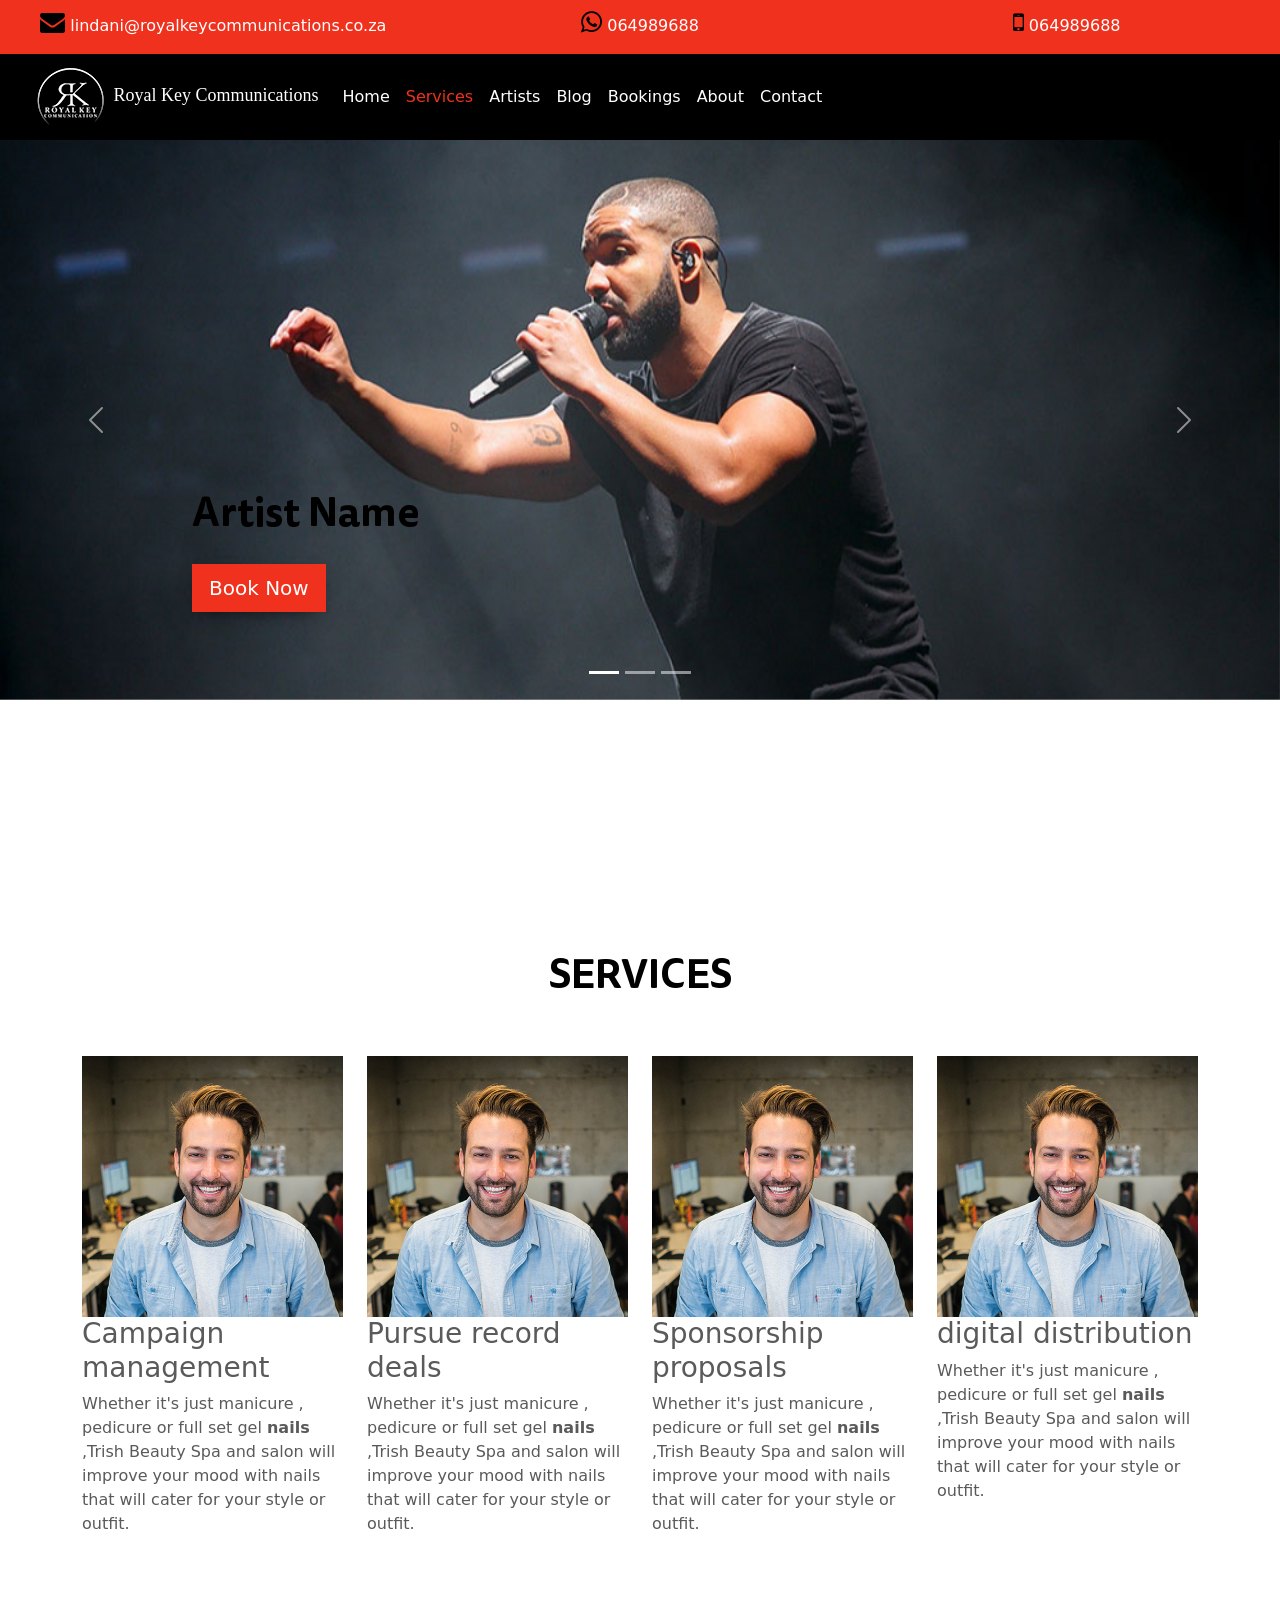
<file: services.html>
<!DOCTYPE html>
<html lang="en">
  <head>
    <!-- Required meta tags -->
    <meta charset="utf-8" />
    <meta
      name="viewport"
      content="width=device-width, initial-scale=1, shrink-to-fit=no"
    />

    <!-- Bootstrap CSS -->
    <link rel="stylesheet" href="assets/css/bootstrap.min.css" />
    <link rel="stylesheet" href="assets/css/font-awesome.min.css" />
    <link rel="stylesheet" href="assets/css/carousel.css" />
    <link rel="stylesheet" href="assets/css/style.css" />
    <link rel="stylesheet" href="assets/css/responsive.css" media="screen and (max-width: 1024px)">

    <title>Royal Key Communication</title>
  </head>
  <body>
    <!-- =======header======= -->
    <header>
      <div id="navigation">
        <div class="fixed_contacts ">
          <div class="container-fluid">
            <div class="row">
              <div class="col-md-4">
                <p><i class="fa fa-envelope"></i> lindani@royalkeycommunications.co.za</p>
              </div>
              <div class="col-md-4 d-none d-sm-block">
                <p><i class="fa fa-whatsapp"></i> 064989688</p>
              </div>
              <div class="col-md-4 d-none d-sm-block">
                <p><i class="fa fa-mobile"></i> 064989688</p>
              </div>
            </div>
          </div>
        </div>
        <nav class="navbar navbar-expand-lg navbar-dark bg-dark">
          <div class="container-fluid">
            <a class="navbar-brand" href="#"
            ><img
              src="assets/images/royal_key_logo.jpg"
              class="img-responsive"
              alt="Royal Key Communications Logo"
            />
            Royal key Communications</a
          >
            <button class="navbar-toggler" type="button" data-bs-toggle="collapse" data-bs-target="#navbarSupportedContent" aria-controls="navbarSupportedContent" aria-expanded="false" aria-label="Toggle navigation">
              <span class="navbar-toggler-icon"></span>
            </button>
            <div class="collapse navbar-collapse" id="navbarSupportedContent">
              <ul class="navbar-nav mr-auto">
                <li class="nav-item">
                  <a class="nav-link" href="index.html"
                    >Home <span class="sr-only">(current)</span></a
                  >
                </li>
                <li class="nav-item  active">
                  <a class="nav-link" href="#">Services</a>
                </li>
                <li class="nav-item">
                  <a class="nav-link" href="artists.html">Artists</a>
                </li>
                <li class="nav-item">
                  <a class="nav-link" href="blog.html">Blog</a>
                </li>
                <li class="nav-item">
                  <a class="nav-link" href="bookings.html">bookings</a>
                </li>
                <li class="nav-item">
                  <a class="nav-link" href="about.html">About</a>
                </li>
                <li class="nav-item">
                  <a class="nav-link" href="contact-us.html">contact</a>
                </li>
              </ul>
            </div>
          </div>
        </nav>
      </div>

      <div id="carousel">
        <div id="myCarousel" class="carousel slide" data-bs-ride="carousel">
          <div class="carousel-indicators">
            <button
              type="button"
              data-bs-target="#myCarousel"
              data-bs-slide-to="0"
              class="active"
              aria-current="true"
              aria-label="Slide 1"
            ></button>
            <button
              type="button"
              data-bs-target="#myCarousel"
              data-bs-slide-to="1"
              aria-label="Slide 2"
            ></button>
            <button
              type="button"
              data-bs-target="#myCarousel"
              data-bs-slide-to="2"
              aria-label="Slide 3"
            ></button>
          </div>
          <div class="carousel-inner">
            <div class="carousel-item active">
              <img src="assets/images/Drake.jpeg" class="img-fluid">

              <div class="container">
                <div class="carousel-caption text-start">
                  <h1>Artist Name</h1>
                  <p>
                    <a class="btn btn-lg btn-primary" href="#">Book Now</a>
                  </p>
                </div>
              </div>
            </div>
            <div class="carousel-item">
              <svg
                class="bd-placeholder-img"
                width="100%"
                height="100%"
                xmlns="http://www.w3.org/2000/svg"
                aria-hidden="true"
                preserveAspectRatio="xMidYMid slice"
                focusable="false"
              >
                <rect width="100%" height="100%" fill="#777" />
              </svg>

              <div class="container">
                <div class="carousel-caption">
                  <h1>Artist Name</h1>
                  <p>
                    <a class="btn btn-lg btn-primary" href="#">Book Now</a>
                  </p>
                </div>
              </div>
            </div>
            <div class="carousel-item">
              <svg
                class="bd-placeholder-img"
                width="100%"
                height="100%"
                xmlns="http://www.w3.org/2000/svg"
                aria-hidden="true"
                preserveAspectRatio="xMidYMid slice"
                focusable="false"
              >
                <rect width="100%" height="100%" fill="#777" />
              </svg>

              <div class="container">
                <div class="carousel-caption text-end">
                  <h1>Artist Name</h1>
                  <p>
                    <a class="btn btn-lg btn-primary" href="#"
                      >Book Now</a
                    >
                  </p>
                </div>
              </div>
            </div>
          </div>
          <button
            class="carousel-control-prev"
            type="button"
            data-bs-target="#myCarousel"
            data-bs-slide="prev"
          >
            <span class="carousel-control-prev-icon" aria-hidden="true"></span>
            <span class="visually-hidden">Previous</span>
          </button>
          <button
            class="carousel-control-next"
            type="button"
            data-bs-target="#myCarousel"
            data-bs-slide="next"
          >
            <span class="carousel-control-next-icon" aria-hidden="true"></span>
            <span class="visually-hidden">Next</span>
          </button>
        </div>
      </div>
    </header>
    <!-- =======end header======= -->

    <section id="services_page">
        <div class="container">
            <div class="row">
                <div class="col-md-12">
                    <h1>Services</h1>
                </div>
                <div class="col-md-3 col-sm-6">
                    <div class="service_item">
                      <img src="assets/images/2.jpg" class="img-fluid">
                      <h3>Campaign management</h3>
                      <p class="para animatable fadeInUp fast">Whether it's just manicure , pedicure or full set gel <b>nails</b> ,Trish Beauty Spa and salon will improve your mood with nails that will cater for your style or outfit.</p>
                    </div>
                </div>
                <div class="col-md-3 col-sm-6">
                    <div class="service_item">
                      <img src="assets/images/2.jpg" class="img-fluid">
                      <h3>Pursue record deals</h3>
                      <p class="para animatable fadeInUp fast">Whether it's just manicure , pedicure or full set gel <b>nails</b> ,Trish Beauty Spa and salon will improve your mood with nails that will cater for your style or outfit.</p>
                    </div>
                </div>
                <div class="col-md-3 col-sm-6 ">
                    <div class="service_item">
                      <img src="assets/images/2.jpg" class="img-fluid">
                      <h3>Sponsorship proposals</h3>
                      <p class="para animatable fadeInUp fast">Whether it's just manicure , pedicure or full set gel <b>nails</b> ,Trish Beauty Spa and salon will improve your mood with nails that will cater for your style or outfit.</p>
                    </div>
                </div>
                <div class="col-md-3 col-sm-6 ">
                    <div class="service_item">
                      <img src="assets/images/2.jpg" class="img-fluid">
                      <h3>digital distribution</h3>
                      <p class="para animatable fadeInUp fast">Whether it's just manicure , pedicure or full set gel <b>nails</b> ,Trish Beauty Spa and salon will improve your mood with nails that will cater for your style or outfit.</p>
                    </div>
                </div>
            </div>
        </div>
    </section>
 
    

    <!-- =======end demo submisson======= -->

    <!-- <footer>
      <div class="container-fluid">
        <div class="row">
          <div class="col-md-3 offset-md-1">
            <div class="form">
              <h3>send us a message</h3>
              <form>
                <div class="form-group">
                  <input
                    name="firstname"
                    type="text"
                    class="form-control"
                    id="name-input"
                    placeholder="First Name"
                  />
                </div>
                <div class="form-group">
                  <input
                    name="email"
                    type="email"
                    class="form-control"
                    id="emailnput1"
                    placeholder="Email"
                  />
                </div>
                <div class="form-group">
                  <textarea
                    class="form-control"
                    placeholder="Message"
                    rows="5"
                  ></textarea>
                </div>
                <div class="form-group">
                  <p>
                    <button
                      type="Submit"
                      id="send-message"
                      class="btn btn-primary"
                    >
                      Send Message
                    </button>
                  </p>
                </div>
              </form>
            </div>
          </div>
          <div class="col-md-2">
            <div class="links">
              <h3>links</h3>
              <ul>
                <li><a href="about.html">About</a></li>
                <li><a href="artists.html">Artists</a></li>
                <li><a href="blog.html">Blog</a></li>
                <li><a href="bookings.html">Bookings</a></li>
                <li><a href="gig-guide.html">Gig Guide</a></li>
                <li><a href="news.html">News</a></li>
              </ul>
            </div>
          </div>
          <div class="col-md-2">
            <div class="social-links">
              <h3>Social</h3>
              <ul>
                <li><a href="#">Facebook</a></li>
                <li><a href="#">Twitter</a></li>
                <li><a href="#">Instagram</a></li>
              </ul>
            </div>
          </div>
          <div class="col-md-3">
            <div class="footer-contact">
              <h3>get in touch</h3>
              <ul>
                <li class="business_name">Royal Key Communications</li>
                <li>18 ,somewhere steet</li>
                <li>cape town</li>
                <li>0795846254</li>
                <li>lindani@royalkeycommunications</li>
              </ul>
            </div>
          </div>
        </div>
      </div>
    </footer>
    <div class="end-footer">
      <p>
        <span>&copy;</span> All rights reserved -
        <a href="index.html">Royal Key Communications</a>
      </p>
    </div> -->

    <!-- Optional JavaScript -->
    <!-- jQuery first, then Popper.js, then Bootstrap JS -->
    <script src="assets/js/jquery-3.6.0.min.js"></script>
    <script src="assets/js/bootstrap.min.js"></script>
  </body>
</html>
</file>
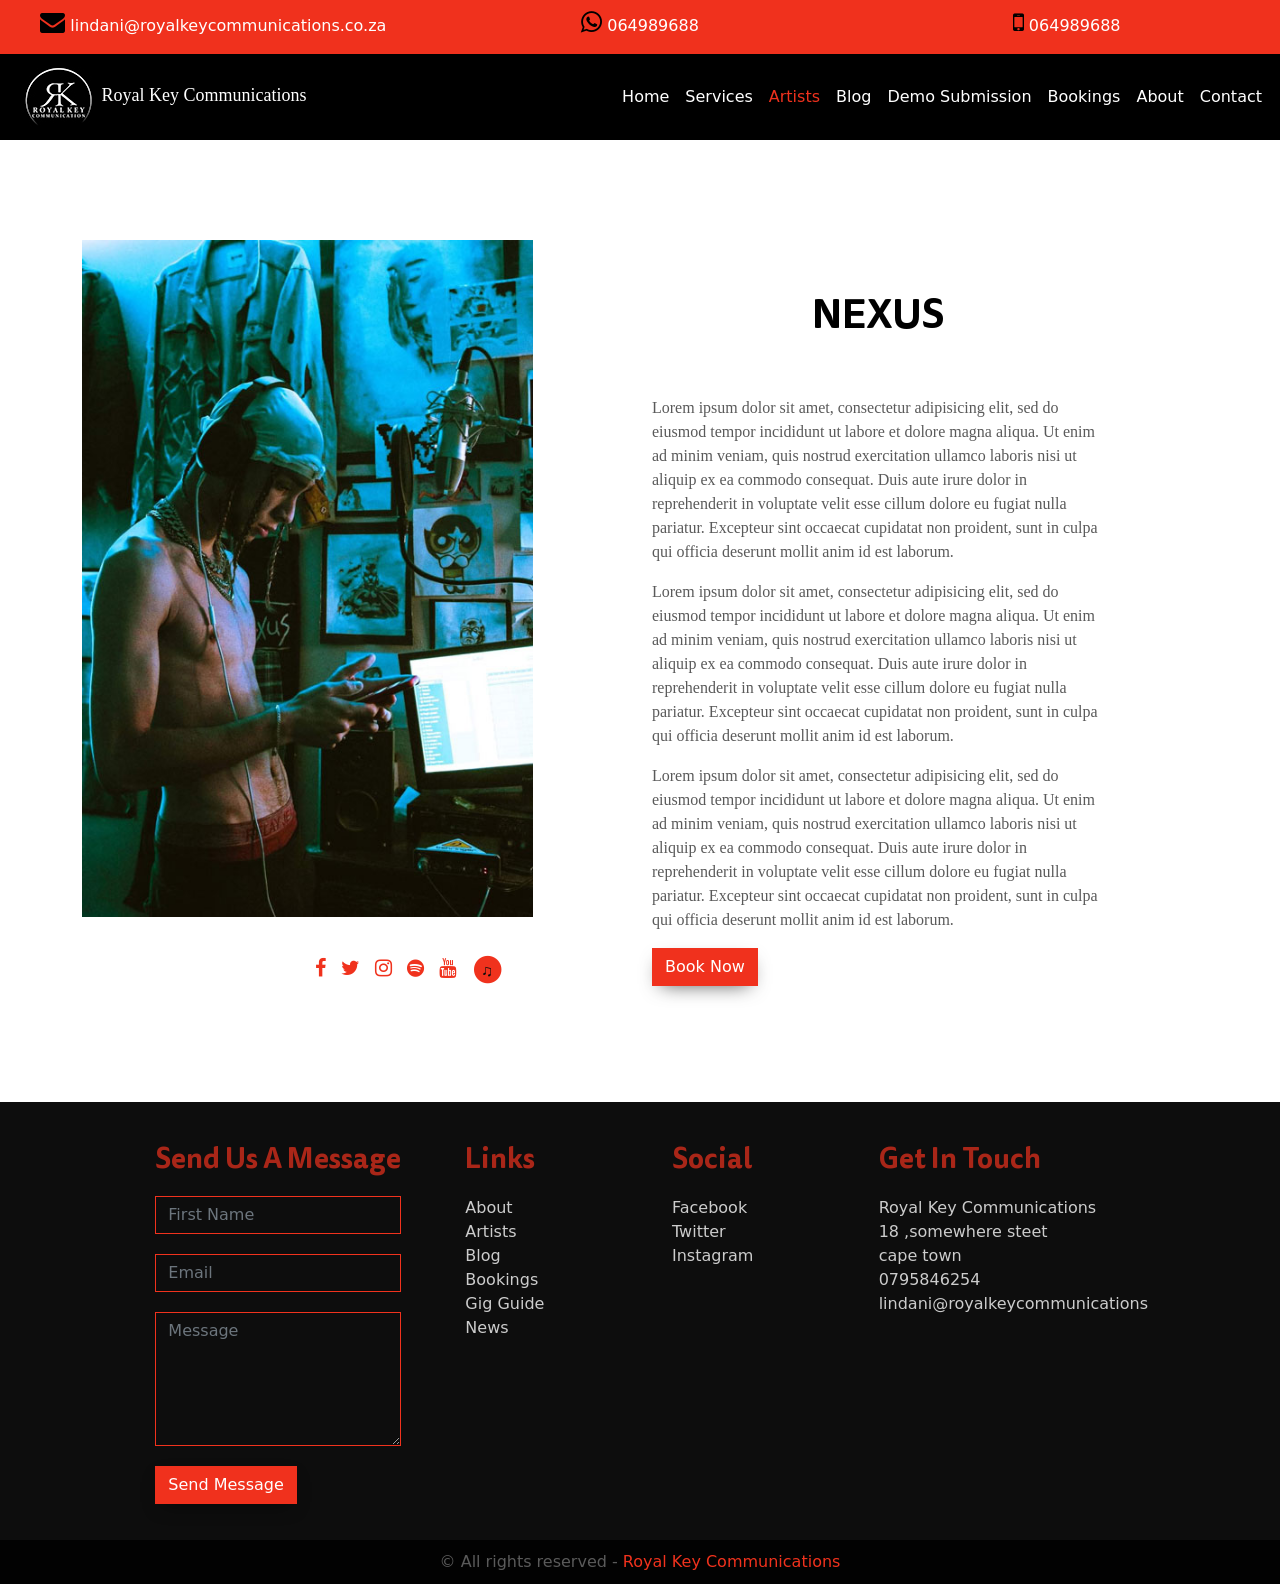
<file: artists/nexus.html>
<!DOCTYPE html>
<html lang="en">
  <head>
    <!-- Required meta tags -->
    <meta charset="utf-8" />
    <meta
      name="viewport"
      content="width=device-width, initial-scale=1, shrink-to-fit=no"
    />

    <!-- Bootstrap CSS -->
    <link rel="stylesheet" href="../assets/css/bootstrap.min.css" />
    <link rel="stylesheet" href="../assets/css/font-awesome.min.css" />
    <link rel="stylesheet" href="../assets/css/carousel.css" />
    <link rel="stylesheet" href="../assets/css/style.css" />

    <title>Royal Key Communication</title>
  </head>
  <body>
    <!-- =======header======= -->
    <header>
      <div id="navigation">
        <div class="fixed_contacts">
          <div class="container-fluid">
            <div class="row">
              <div class="col-md-4">
                <p>
                  <i class="fa fa-envelope"></i>
                  lindani@royalkeycommunications.co.za
                </p>
              </div>
              <div class="col-md-4">
                <p><i class="fa fa-whatsapp"></i> 064989688</p>
              </div>
              <div class="col-md-4">
                <p><i class="fa fa-mobile"></i> 064989688</p>
              </div>
            </div>
          </div>
        </div>
        <nav class="navbar navbar-expand-lg navbar-dark bg-dark">
          <a class="navbar-brand" href="#"
            ><img
              src="../assets/images/royal_key_logo.jpg"
              class="img-responsive"
              alt="Royal Key Communications Logo"
            />
            Royal key Communications</a
          >
          <button
            class="navbar-toggler"
            type="button"
            data-toggle="collapse"
            data-target="#navbarSupportedContent"
            aria-controls="navbarSupportedContent"
            aria-expanded="false"
            aria-label="Toggle navigation"
          >
            <span class="navbar-toggler-icon"></span>
          </button>

          <div
            class="collapse navbar-collapse"
            id="navbarSupportedContent"
          ></div>
          <form>
            <ul class="navbar-nav mr-auto">
              <li class="nav-item">
                <a class="nav-link" href="../index.html"
                  >Home <span class="sr-only">(current)</span></a
                >
              </li>
              <li class="nav-item">
                <a class="nav-link" href="../services.html">Services</a>
              </li>
              <li class="nav-item active">
                <a class="nav-link" href="../artists.html">Artists</a>
              </li>
              <li class="nav-item">
                <a class="nav-link" href="../blog.html">Blog</a>
              </li>
              <li class="nav-item">
                <a class="nav-link" href="../demo.html">demo submission</a>
              </li>
              <li class="nav-item">
                <a class="nav-link" href="../bookings.html">bookings</a>
              </li>
              <li class="nav-item">
                <a class="nav-link" href="../about.html">About</a>
              </li>
              <li class="nav-item">
                <a class="nav-link" href="../contact-us.html">contact</a>
              </li>
            </ul>
          </form>
        </nav>
      </div>
    </header>
    <!-- =======end header======= -->

    <!-- =======artist ======= -->
    <section id="artist_page">
      <div class="container">
        <div class="row">
          <div class="col-md-5">
              <div class="artist-social-container">
                <img src="../assets/images/nexus_potrait.jpg" class="img-fluid" />
                <div class="social-media">
                    <ul>
                      <li>
                        <a href="#"><i class="fa  fa-facebook"></i></a>
                      </li>
                      <li><a href="#"><i class="fa fa-twitter"></i></a></li>
                      <li><a href="#"><i class="fa  fa-instagram"></i></a></li>
                      <li>
                        <a href="#"><i class="fa  fa-spotify"> </i></a>
                      </li>
                      <li>
                        <a href="#"><i class="fa  fa-youtube"> </i></a>
                      </li>
                      <li>
                        <a href="#"><span class="fa-apple-music fa-stack">
                          <i class="fa fa-circle fa-stack-2x"></i>
                          <i class="fa fa-music fa-stack-1x"></i>
                        </span> </i></a>
                      </li>
                    </ul>
                  </div>
              </div>
          </div>
          <div class="col-md-5 offset-md-1">
            <div class="row">
                <div class="col-md-12">
                    <div class="artist_bio_name">
                      <h1>Nexus</h1>
                    </div>
                </div>
                <div class="col-md-12">
                  <div class="detailed_bio">
                    <p>Lorem ipsum dolor sit amet, consectetur adipisicing elit, sed do eiusmod
                        tempor incididunt ut labore et dolore magna aliqua. Ut enim ad minim veniam,
                        quis nostrud exercitation ullamco laboris nisi ut aliquip ex ea commodo
                        consequat. Duis aute irure dolor in reprehenderit in voluptate velit esse
                        cillum dolore eu fugiat nulla pariatur. Excepteur sint occaecat cupidatat non
                        proident, sunt in culpa qui officia deserunt mollit anim id est laborum.
                    </p>

                    <p>Lorem ipsum dolor sit amet, consectetur adipisicing elit, sed do eiusmod
                        tempor incididunt ut labore et dolore magna aliqua. Ut enim ad minim veniam,
                        quis nostrud exercitation ullamco laboris nisi ut aliquip ex ea commodo
                        consequat. Duis aute irure dolor in reprehenderit in voluptate velit esse
                        cillum dolore eu fugiat nulla pariatur. Excepteur sint occaecat cupidatat non
                        proident, sunt in culpa qui officia deserunt mollit anim id est laborum.
                    </p>

                    <p>Lorem ipsum dolor sit amet, consectetur adipisicing elit, sed do eiusmod
                        tempor incididunt ut labore et dolore magna aliqua. Ut enim ad minim veniam,
                        quis nostrud exercitation ullamco laboris nisi ut aliquip ex ea commodo
                        consequat. Duis aute irure dolor in reprehenderit in voluptate velit esse
                        cillum dolore eu fugiat nulla pariatur. Excepteur sint occaecat cupidatat non
                        proident, sunt in culpa qui officia deserunt mollit anim id est laborum.
                    </p>
                    <p>
                        
                        <div class="btn btn-primary"> Book Now</div>
                    </p>
                  </div>
                </div>
            </div>
          </div>
        </div>
      </div>
    </section>
    <!-- =======end artists======= -->

    <!-- =======end demo submisson======= -->

    <footer>
      <div class="container-fluid">
        <div class="row">
          <div class="col-md-3 offset-md-1">
            <div class="form">
              <h3>send us a message</h3>
              <form>
                <div class="form-group">
                  <input
                    name="firstname"
                    type="text"
                    class="form-control"
                    id="name-input"
                    placeholder="First Name"
                  />
                </div>
                <div class="form-group">
                  <input
                    name="email"
                    type="email"
                    class="form-control"
                    id="emailnput1"
                    placeholder="Email"
                  />
                </div>
                <div class="form-group">
                  <textarea
                    class="form-control"
                    placeholder="Message"
                    rows="5"
                  ></textarea>
                </div>
                <div class="form-group">
                  <p>
                    <button
                      type="Submit"
                      id="send-message"
                      class="btn btn-primary"
                    >
                      Send Message
                    </button>
                  </p>
                </div>
              </form>
            </div>
          </div>
          <div class="col-md-2">
            <div class="links">
              <h3>links</h3>
              <ul>
                <li><a href="about.html">About</a></li>
                <li><a href="artists.html">Artists</a></li>
                <li><a href="blog.html">Blog</a></li>
                <li><a href="bookings.html">Bookings</a></li>
                <li><a href="gig-guide.html">Gig Guide</a></li>
                <li><a href="news.html">News</a></li>
              </ul>
            </div>
          </div>
          <div class="col-md-2">
            <div class="social-links">
              <h3>Social</h3>
              <ul>
                <li><a href="about.html">Facebook</a></li>
                <li><a href="artists.html">Twitter</a></li>
                <li><a href="blog.html">Instagram</a></li>
              </ul>
            </div>
          </div>
          <div class="col-md-3">
            <div class="footer-contact">
              <h3>get in touch</h3>
              <ul>
                <li class="business_name">Royal Key Communications</li>
                <li>18 ,somewhere steet</li>
                <li>cape town</li>
                <li>0795846254</li>
                <li>lindani@royalkeycommunications</li>
              </ul>
            </div>
          </div>
        </div>
      </div>
    </footer>
    <div class="end-footer">
      <p>
        <span>&copy;</span> All rights reserved -
        <a href="index.html">Royal Key Communications</a>
      </p>
    </div>

    <!-- Optional JavaScript -->
    <!-- jQuery first, then Popper.js, then Bootstrap JS -->
    <script src="../assets/js/jquery-3.6.0.min.js"></script>
    <script src="../assets/js/bootstrap.min.js"></script>
  </body>
</html>
</file>
<file: assets/css/carousel.css>
/* GLOBAL STYLES
-------------------------------------------------- */
/* Padding below the footer and lighter body text */

body {
  color: #5a5a5a;
}

/* CUSTOMIZE THE CAROUSEL
-------------------------------------------------- */

/* Carousel base class */

/* Since positioning the image, we need to help out the caption */
.carousel-caption {
  bottom: 3rem;
  z-index: 10;
}

/* Declare heights because of positioning of img element */
.carousel-item {
  height: 35rem;
}
.carousel-item > img {
  position: absolute;
  top: 0;
  left: 0;
  min-width: 100%;
  height: 35rem;
}

/* MARKETING CONTENT
-------------------------------------------------- */

/* Center align the text within the three columns below the carousel */
.marketing .col-lg-4 {
  margin-bottom: 1.5rem;
  text-align: center;
}
.marketing h2 {
  font-weight: 400;
}
/* rtl:begin:ignore */
.marketing .col-lg-4 p {
  margin-right: 0.75rem;
  margin-left: 0.75rem;
}
/* rtl:end:ignore */

/* Featurettes
------------------------- */

.featurette-divider {
  margin: 5rem 0; /* Space out the Bootstrap <hr> more */
}

/* Thin out the marketing headings */
.featurette-heading {
  font-weight: 300;
  line-height: 1;
  /* rtl:remove */
  letter-spacing: -0.05rem;
}

/* RESPONSIVE CSS
-------------------------------------------------- */

@media (min-width: 40em) {
  /* Bump up size of carousel content */
  .carousel-caption p {
    margin-bottom: 1.25rem;
    font-size: 1.25rem;
    line-height: 1.4;
  }

  .featurette-heading {
    font-size: 50px;
  }
}

@media (min-width: 62em) {
  .featurette-heading {
    margin-top: 7rem;
  }
}
</file>
<file: assets/css/style.css>
/* apple music logo */
.fa-apple-music .fa-music:before {
  content: "\266B";
}
.fa-apple-music .fa-music {
  color: #0d0d0d !important;
}
.fa-apple-music-o .fa-music {
  color: #f0321daf;
  font-size: 0.75rem !important;
  line-height: 1.9rem !important;
}

.fa-stack-2x {
  color: #f0321d;
}

/* Init */
section {
  padding: 200px 0px;
}

h1 {
  color: #000;
  text-align: center;
  font-family: tisasans;
  font-weight: bold;
  text-transform: uppercase;
  padding: 50px 0px;
}

.btn {
  background-color: #f0311d;
  border-color: #f0311d;
  color: #fff;
  border-radius: 0px;
  box-shadow: 0px 4px 0px #000;
  -webkit-box-shadow: 0px 7px 20px -9px rgb(0 0 0 / 75%) !important;
  -moz-box-shadow: 0px 7px 20px -9px rgba(0, 0, 0, 0.75) !important;
  box-shadow: 0px 7px 20px -9px rgb(0 0 0 / 75%) !important;
  transition: all 0.3s ease 0s;
}

.btn:hover {
  color: #fff;
  transition: all 0.3s ease 0s;
  background-color: #000;
  border-color: #000;
  box-shadow: 0px 4px 0px #000;
  -webkit-box-shadow: 0px 14px 20px -9px rgb(0 0 0 / 75%) !important;
  -moz-box-shadow: 0px 14px 20px -9px rgba(0, 0, 0, 0.75) !important;
  box-shadow: 0px 14px 20px -9px rgb(0 0 0 / 75%) !important;
}

.btn-reverse {
  color: #fff !important;
  transition: all 0.3s ease 0s;
  background-color: #000;
  border-color: #000;
  box-shadow: 0px 4px 0px #000;
  -webkit-box-shadow: 0px 14px 20px -9px rgb(0 0 0 / 75%) !important;
  -moz-box-shadow: 0px 14px 20px -9px rgba(0, 0, 0, 0.75) !important;
  box-shadow: 0px 14px 20px -9px rgb(0 0 0 / 75%) !important;
}

.btn-reverse:hover {
  background-color: #f0311d;
  border-color: #f0311d;
  color: #fff !important;
  border-radius: 0px;
  box-shadow: 0px 4px 0px #000;
  -webkit-box-shadow: 0px 7px 20px -9px rgb(0 0 0 / 75%) !important;
  -moz-box-shadow: 0px 7px 20px -9px rgba(0, 0, 0, 0.75) !important;
  box-shadow: 0px 7px 20px -9px rgb(0 0 0 / 75%) !important;
  transition: all 0.3s ease 0s;
}

/* fonts */
@font-face {
  font-family: bonaventure;
  src: url(../fonts/Bonaventure.ttf);
}

@font-face {
  font-family: tisasans;
  src: url(../fonts/TisaSansPro-Bold.ttf);
}
/* apple music logo */
.fa-apple-music .fa-music:before {
  content: "\266B";
}
.fa-apple-music .fa-music {
  color: #ffffff;
}
.fa-apple-music-o .fa-music {
  color: #000000;
  font-size: 0.75rem;
  line-height: 1.9rem;
}

/* Navigation */

#navigation .fixed_contacts {
  background-color: #f0311d;
  color: #fff;
}

#navigation .fixed_contacts p {
  margin-top: 10px;
  text-align: center;
}

#navigation .fixed_contacts .fa {
  color: #000;
  font-size: 25px;
}

#navigation .navbar-brand {
  padding-left: 20px;
  font-family: bonaventure;
  font-size: 18px;
  text-transform: capitalize;
}

.navbar {
  background-color: #000000 !important;
  padding-right: 10px;
}
.navbar-dark .navbar-toggler {
  color: rgb(240 49 29);
  border-color: rgb(240 49 29);
}

.navbar .nav-link {
  color: #fff !important;
  text-transform: capitalize;
}

.navbar .nav-link:hover {
  color: #f0311d !important;
}

.navbar .active a {
  color: #f0311d !important;
}

.navbar .dropdown-menu {
  background-color: #00000070 !important;
}
.navbar .dropdown-menu .dropdown-item {
  color: #fff !important;
  text-transform: capitalize;
}
.navbar .dropdown-menu .dropdown-item:hover {
  color: #000 !important;
  background-color: #fff;
}

/* carousel */

.carousel h1 {
  text-align: left;
  text-transform: capitalize;
  padding: 20px 0px;
}

.carousel p {
  text-align: left;
}

/* Intro */

.intro h1 {
  padding-bottom: 0px;
  text-shadow: 1px 1px 2px rgba(0, 0, 0, 0.502);
}

.intro p {
  text-align: center;
  padding-bottom: 20px;
  font-family: bonaventure;
  font-size: 1.1rem;
}

.intro hr {
  height: 2px;
  width: 50%;
  margin-left: 25%;
  color: #f0311d;
}

/* services */
#services {
  background-color: #0d0d0d;
  color: #9a9a9a;
  padding-bottom: 0px;
}

#services h1 {
  color: #fff;
  padding-top: 50px;
}

#services h4 {
  color: #f0321daf;
}

#services ul {
  list-style: none;
  color: #f0321daf;
  text-shadow: 2px 2px 3px #000;
  padding-inline-start: 0px;
}

#services .left_services li {
  text-align: right;
}

#services .right_services li {
  text-align: left;
}

/* services */
#artists h1 {
  padding: 100px 0px;
}

#artists .artist-container {
  background-color: #0d0d0d;
  margin-bottom: 50px;
}

#artists .artist-container .artist-name {
  text-align: center;
  font-weight: bolder;
  font-size: 1.2rem;
  padding: 10px;
  color: #fff;
  text-shadow: 1px 1px 2px rgba(0, 0, 0, 0.502);
  text-transform: capitalize;
  font-family: tisasans;
  letter-spacing: 1px;
}

#artists .artist-container a {
  color: #fff;
  text-decoration: none;
}

#artists .artist-container ul {
  list-style: none;
  text-align: center;
  padding-bottom: 5px;
  padding-inline-start: 0px;
}
#artists .artist-container li {
  display: inline-block;
  margin-right: 10px;
}

#artists .social-media {
  padding-bottom: 5px;
}

#artists .fa-facebook,
.fa-spotify,
.fa-youtube,
.fa-facebook,
.fa-twitter,
.fa-instagram {
  font-size: 20px;
  color: #f0321d;
}

.book-button {
  text-align: center;
  margin: 50px;
}
/* demo submisson */
#demo_sub {
  background-image: url("../images/Drake.jpeg");
  background-repeat: no-repeat;
  background-position: top;
  background-size: cover;
  padding-bottom: 0px;
  position: relative;
}

#demo_sub h1 {
  margin-top: 50px;
  padding: 10px;
  text-shadow: 1px 1px 2px rgba(0, 0, 0, 0.502);
  color: #f0321d;
}

/* footer */
footer {
  background-color: rgb(13, 13, 13);
  padding: 20px 20px 0px 20px;
}
footer a {
  color: #ccc;
  text-decoration: none;
}

footer a:hover{
  color: #f0311d;
}

footer ul {
  list-style-type: none;
  padding-inline-start: 0px;
}

.form,
.links,
.social-links,
.footer-contact {
  padding: 20px;
  color: #ccc;
}

footer h3 {
  font-family: tisasans;
  font-weight: bold;
  text-transform: capitalize;
  margin-bottom: 20px;
  color: #f0321daf;
}

.form input,
.form textarea {
  background-color: transparent;
  border-color: #f0321d;
  border-radius: 0;
  margin-bottom: 20px;
  color: #ccc;
}

.form .form-control:focus {
  background-color: transparent !important;
  border-color: #f0321daf;
  border-radius: 0;
  margin-bottom: 20px;
  color: #ccc;
  box-shadow: 0 0 0 0.25rem rgb(0 0 0 / 36%);
}

.end-footer {
  text-align: center;
  background-color: rgb(2, 2, 2);
  width: 100%;
}

.end-footer p {
  margin-bottom: 0px;
  padding: 10px;
}

.end-footer a {
  color: #f0321d;
  text-decoration: none;
}

/* artist page */
#artist_page {
  padding: 100px 0px;
}

#artist_page .artist-social-container {
  position: relative;
  width: 100%;
  height: 100%;
}

#artist_page img {
  width: 100%;
}

#artist_page .social-media {
  position: absolute;
  bottom: 0px;
  right: 20px;
}

#artist_page .social-media li {
  display: inline-block;
  margin-right: 10px;
}

#artist_page .detailed_bio p {
  font-family: bonaventure !important;
}

/* booking page */

#booking-page .sub-section{
  box-shadow: 0px 3px 10px rgb(90 90 90);
  padding: 20px;
}
#booking-page h3{
  margin: 15px 0px;
}

#booking-page h3,h5{
  text-transform: capitalize;
  color:#000;
  font-family: tisasans;

}

#booking-page h5{
margin-top: 10px;
}

#booking-page input,#booking-page text-area , #booking-page select{
  margin-bottom: 15px;
  font-family: bonaventure !important;
}
#booking-page input:focus,#booking-page text-area:focus , #booking-page select:focus{
  border: none;
  box-shadow: 0px 1px 2px rgb(90 90 90);
}

#booking-page #date{
  text-transform: uppercase;
}

#booking-page .form-control{
  border:none;
  border-bottom:solid 1px #f0311d;
  border-radius: 0;
  margin:20px 0px;
}

/* contact page */
#contact_page h3{
  color: #0d0d0d;
  font-family: tisasans;
}


#contact_page h5{
  color:#f0311d;
}

#contact_page p{
  font-family: bonaventure;
}

#contact_page input,#contact_page text-area , #contact_page select{
  margin-bottom: 15px;
  font-family: bonaventure !important;
}
#contact_page input:focus,#contact_page text-area:focus , #contact_page select:focus{
  border: none;
  box-shadow: 0px 1px 2px rgb(90 90 90);
}


#contact_page .form-control{
  border:solid 1px rgba(240, 50, 29, 0.5);
  border-radius: 0;
  margin:20px 0px;
}

.intrinsic-container{
  position: relative;
  height: 0;
  overflow: hidden;
}
/*16x9 Aspect Ratio*/
.intrinsic-container-16x9{
  padding-bottom: 56.25%;
}

/*4x3 Aspect Ratio*/
.intrinsic-container-16x9{
  padding-bottom: 75%;
}

.intrinsic-container iframe{
  position: absolute;
  top: 0;
  left:0;
  width: 100%;
  height: 100%;
}

#contact_page form , #contact_page .contact-item{
  box-shadow: 0px 3px 10px rgb(90 90 90);
  padding: 20px;
  margin-bottom: 50px;
}

/* about page */
#contact_page h1{
  text-align: left;
  padding: 15px 0px;
  color: #f0311d;
  text-transform: capitalize;
}

#contact_page h4{
  color: #000;
}

#contact_page .ceo_picture p{
  text-align: center;
  font-size: 24px;
  margin: 15px 0px;
  color: #f0311d;
  font-family: tisasans;
}

#contact_page img{
  margin:0 auto;
}


/*========js helper=========*/
.attach{
	position: fixed;
	top: 0;
	left: 0;
	width: 100%;
	z-index: 999;
	margin-top: 0px !important;
	padding: 10px 0px 0px 0px !important;
	box-shadow: 0px 4px 3px rgba(0,0,0,.075);
	-webkit-box-shadow: 0px 4px 3px rgba(0,0,0,.075);
	-moz-box-shadow: 0px 4px 3px rgba(0,0,0,.075);
	-o-box-shadow: 0px 4px 3px rgba(0,0,0,.075);
	-ms-box-shadow: 0px 4px 3px rgba(0,0,0,.075);
	-webkit-transition:ease-in .3s;
	-ms-transition:ease-in .3s;
	-moz-transition:ease-in .3s;
	-o-transition:ease-in .3s;
	transition:ease-in .3s;
}
</file>
<file: assets/css/responsive.css>
#fixed_contacts p{
    font-size: 0.7rem;
}

.carousel-item > img , .carousel-item{
    height: 25rem;
}

@media screen and (max-width:991px){
    
}

@media screen and (max-width:425px){
    section{
        padding: 50px 0px;
    }
    #navigation .fixed_contacts .fa {
        font-size: 14px;
    }

    #navigation .navbar-brand {
        padding-left: 0px;
        font-size: 12px;
    }

    .navbar-toggler {
        padding: .25rem .5rem;
        font-size: 1rem;
    }
    
    .carousel-item {
        height: 20rem;
    }
    .carousel-item > img {
        height: 20rem;
    }
    .carousel h1{
        font-size: 20px;
    }

    .btn {
        padding: .25rem .5rem;
        font-size: .875rem;
        border-radius: .2rem;
    }
    .intro h1{
        text-align: left;
    }
    .intro hr{
        margin-left: 0px;
    }

    .intro p{
        font-size: 1rem;
        text-align: left;
    }

    #artists h1 {
        padding: 25px 0px;
    }

    #booking-page{
        margin: 0px;
    }

    .col {
        flex: 1 1 100%;
    }

}
</file>
